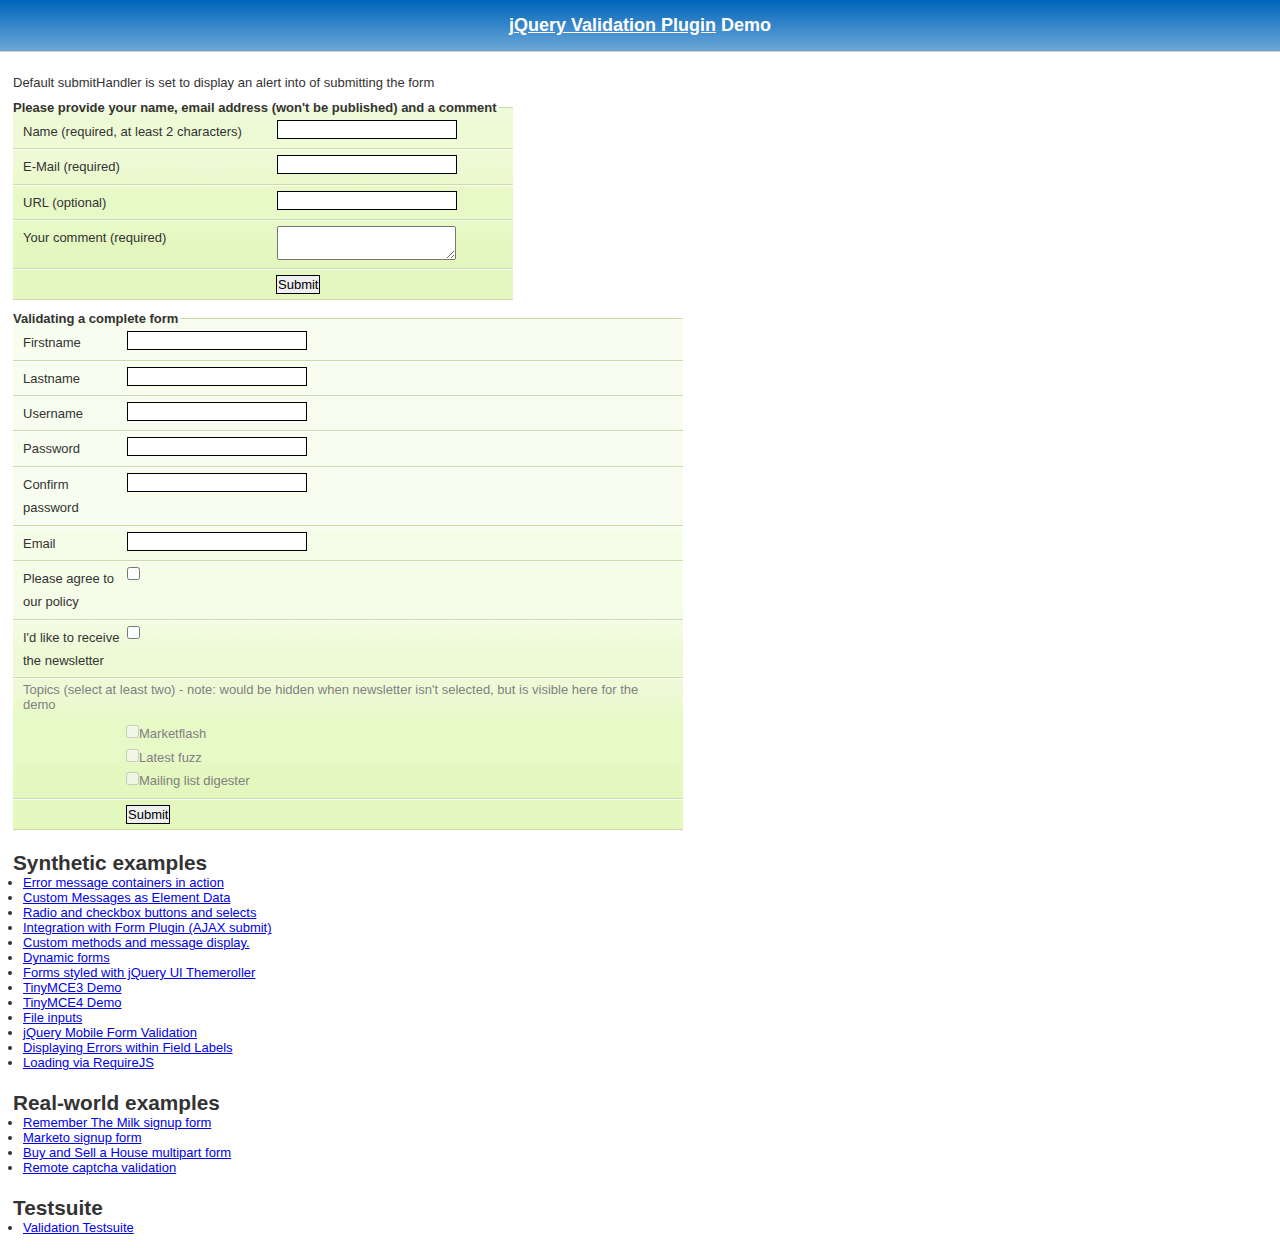
<file: master/plugins/jquery-validate/demo/index.html>
<!DOCTYPE html>
<html lang="en">
<head>
	<meta charset="utf-8">
	<title>jQuery validation plug-in - main demo</title>
	<link rel="stylesheet" href="css/screen.css">
	<script src="../lib/jquery.js"></script>
	<script src="../dist/jquery.validate.js"></script>
	<script>
	$.validator.setDefaults({
		submitHandler: function() {
			alert("submitted!");
		}
	});

	$().ready(function() {
		// validate the comment form when it is submitted
		$("#commentForm").validate();

		// validate signup form on keyup and submit
		$("#signupForm").validate({
			rules: {
				firstname: "required",
				lastname: "required",
				username: {
					required: true,
					minlength: 2
				},
				password: {
					required: true,
					minlength: 5
				},
				confirm_password: {
					required: true,
					minlength: 5,
					equalTo: "#password"
				},
				email: {
					required: true,
					email: true
				},
				topic: {
					required: "#newsletter:checked",
					minlength: 2
				},
				agree: "required"
			},
			messages: {
				firstname: "Please enter your firstname",
				lastname: "Please enter your lastname",
				username: {
					required: "Please enter a username",
					minlength: "Your username must consist of at least 2 characters"
				},
				password: {
					required: "Please provide a password",
					minlength: "Your password must be at least 5 characters long"
				},
				confirm_password: {
					required: "Please provide a password",
					minlength: "Your password must be at least 5 characters long",
					equalTo: "Please enter the same password as above"
				},
				email: "Please enter a valid email address",
				agree: "Please accept our policy",
				topic: "Please select at least 2 topics"
			}
		});

		// propose username by combining first- and lastname
		$("#username").focus(function() {
			var firstname = $("#firstname").val();
			var lastname = $("#lastname").val();
			if (firstname && lastname && !this.value) {
				this.value = firstname + "." + lastname;
			}
		});

		//code to hide topic selection, disable for demo
		var newsletter = $("#newsletter");
		// newsletter topics are optional, hide at first
		var inital = newsletter.is(":checked");
		var topics = $("#newsletter_topics")[inital ? "removeClass" : "addClass"]("gray");
		var topicInputs = topics.find("input").attr("disabled", !inital);
		// show when newsletter is checked
		newsletter.click(function() {
			topics[this.checked ? "removeClass" : "addClass"]("gray");
			topicInputs.attr("disabled", !this.checked);
		});
	});
	</script>
	<style>
	#commentForm {
		width: 500px;
	}
	#commentForm label {
		width: 250px;
	}
	#commentForm label.error, #commentForm input.submit {
		margin-left: 253px;
	}
	#signupForm {
		width: 670px;
	}
	#signupForm label.error {
		margin-left: 10px;
		width: auto;
		display: inline;
	}
	#newsletter_topics label.error {
		display: none;
		margin-left: 103px;
	}
	</style>
</head>
<body>
<h1 id="banner"><a href="http://jqueryvalidation.org/">jQuery Validation Plugin</a> Demo</h1>
<div id="main">
	<p>Default submitHandler is set to display an alert into of submitting the form</p>
	<form class="cmxform" id="commentForm" method="get" action="">
		<fieldset>
			<legend>Please provide your name, email address (won't be published) and a comment</legend>
			<p>
				<label for="cname">Name (required, at least 2 characters)</label>
				<input id="cname" name="name" minlength="2" type="text" required>
			</p>
			<p>
				<label for="cemail">E-Mail (required)</label>
				<input id="cemail" type="email" name="email" required>
			</p>
			<p>
				<label for="curl">URL (optional)</label>
				<input id="curl" type="url" name="url">
			</p>
			<p>
				<label for="ccomment">Your comment (required)</label>
				<textarea id="ccomment" name="comment" required></textarea>
			</p>
			<p>
				<input class="submit" type="submit" value="Submit">
			</p>
		</fieldset>
	</form>
	<form class="cmxform" id="signupForm" method="get" action="">
		<fieldset>
			<legend>Validating a complete form</legend>
			<p>
				<label for="firstname">Firstname</label>
				<input id="firstname" name="firstname" type="text">
			</p>
			<p>
				<label for="lastname">Lastname</label>
				<input id="lastname" name="lastname" type="text">
			</p>
			<p>
				<label for="username">Username</label>
				<input id="username" name="username" type="text">
			</p>
			<p>
				<label for="password">Password</label>
				<input id="password" name="password" type="password">
			</p>
			<p>
				<label for="confirm_password">Confirm password</label>
				<input id="confirm_password" name="confirm_password" type="password">
			</p>
			<p>
				<label for="email">Email</label>
				<input id="email" name="email" type="email">
			</p>
			<p>
				<label for="agree">Please agree to our policy</label>
				<input type="checkbox" class="checkbox" id="agree" name="agree">
			</p>
			<p>
				<label for="newsletter">I'd like to receive the newsletter</label>
				<input type="checkbox" class="checkbox" id="newsletter" name="newsletter">
			</p>
			<fieldset id="newsletter_topics">
				<legend>Topics (select at least two) - note: would be hidden when newsletter isn't selected, but is visible here for the demo</legend>
				<label for="topic_marketflash">
					<input type="checkbox" id="topic_marketflash" value="marketflash" name="topic">Marketflash
				</label>
				<label for="topic_fuzz">
					<input type="checkbox" id="topic_fuzz" value="fuzz" name="topic">Latest fuzz
				</label>
				<label for="topic_digester">
					<input type="checkbox" id="topic_digester" value="digester" name="topic">Mailing list digester
				</label>
				<label for="topic" class="error">Please select at least two topics you'd like to receive.</label>
			</fieldset>
			<p>
				<input class="submit" type="submit" value="Submit">
			</p>
		</fieldset>
	</form>
	<h3>Synthetic examples</h3>
	<ul>
		<li><a href="errorcontainer-demo.html">Error message containers in action</a>
		</li>
		<li><a href="custom-messages-data-demo.html">Custom Messages as Element Data</a>
		</li>
		<li><a href="radio-checkbox-select-demo.html">Radio and checkbox buttons and selects</a>
		</li>
		<li><a href="ajaxSubmit-integration-demo.html">Integration with Form Plugin (AJAX submit)</a>
		</li>
		<li><a href="custom-methods-demo.html">Custom methods and message display.</a>
		</li>
		<li><a href="dynamic-totals.html">Dynamic forms</a>
		</li>
		<li><a href="themerollered.html">Forms styled with jQuery UI Themeroller</a>
		</li>
		<li><a href="tinymce/">TinyMCE3 Demo</a>
		</li>
		<li><a href="tinymce4/">TinyMCE4 Demo</a>
		</li>
		<li><a href="file_input.html">File inputs</a>
		</li>
		<li><a href="jquerymobile.html">jQuery Mobile Form Validation</a>
		</li>
		<li><a href="errors-within-labels.html">Displaying Errors within Field Labels</a>
		</li>
		<li><a href="requirejs/index.html">Loading via RequireJS</a>
		</li>
	</ul>
	<h3>Real-world examples</h3>
	<ul>
		<li><a href="milk/">Remember The Milk signup form</a>
		</li>
		<li><a href="marketo/">Marketo signup form</a>
		</li>
		<li><a href="multipart/">Buy and Sell a House multipart form</a>
		</li>
		<li><a href="captcha/">Remote captcha validation</a>
		</li>
	</ul>
	<h3>Testsuite</h3>
	<ul>
		<li><a href="../test/">Validation Testsuite</a>
		</li>
	</ul>
</div>
</body>
</html>
</file>
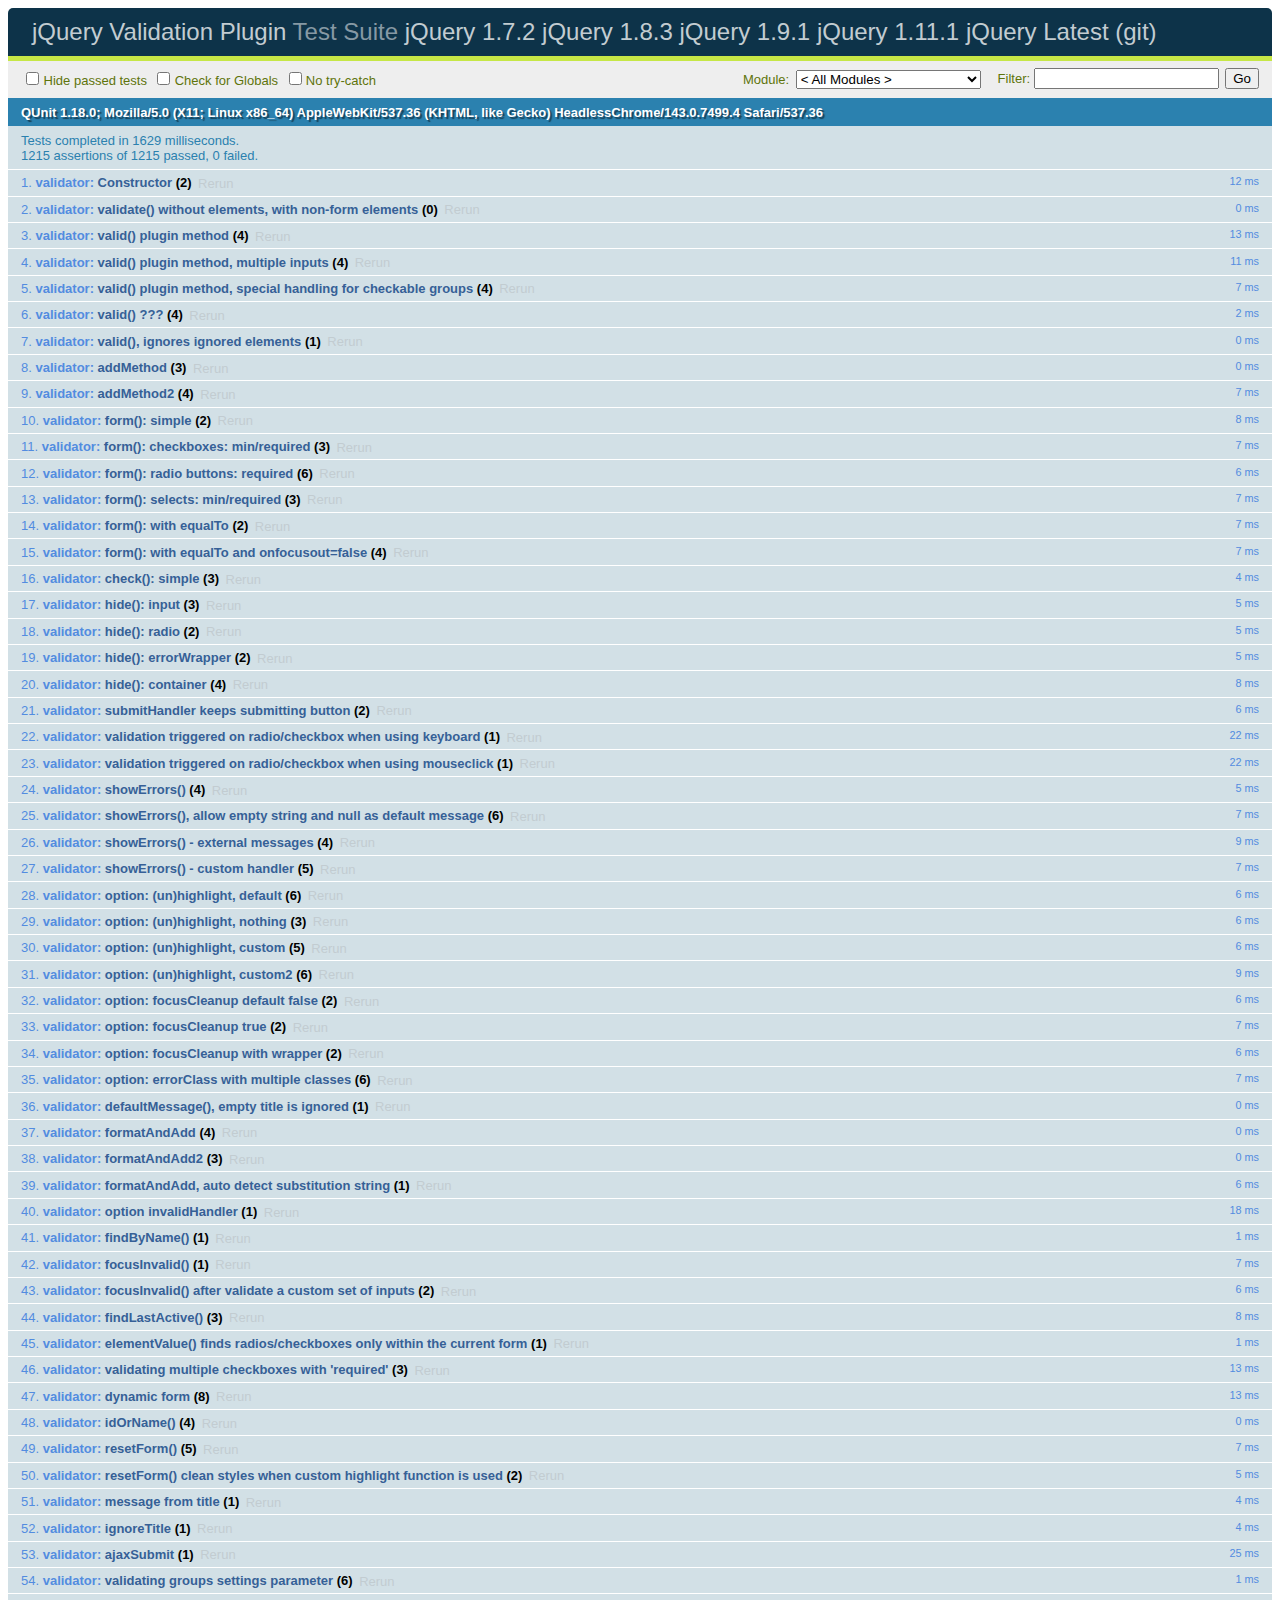
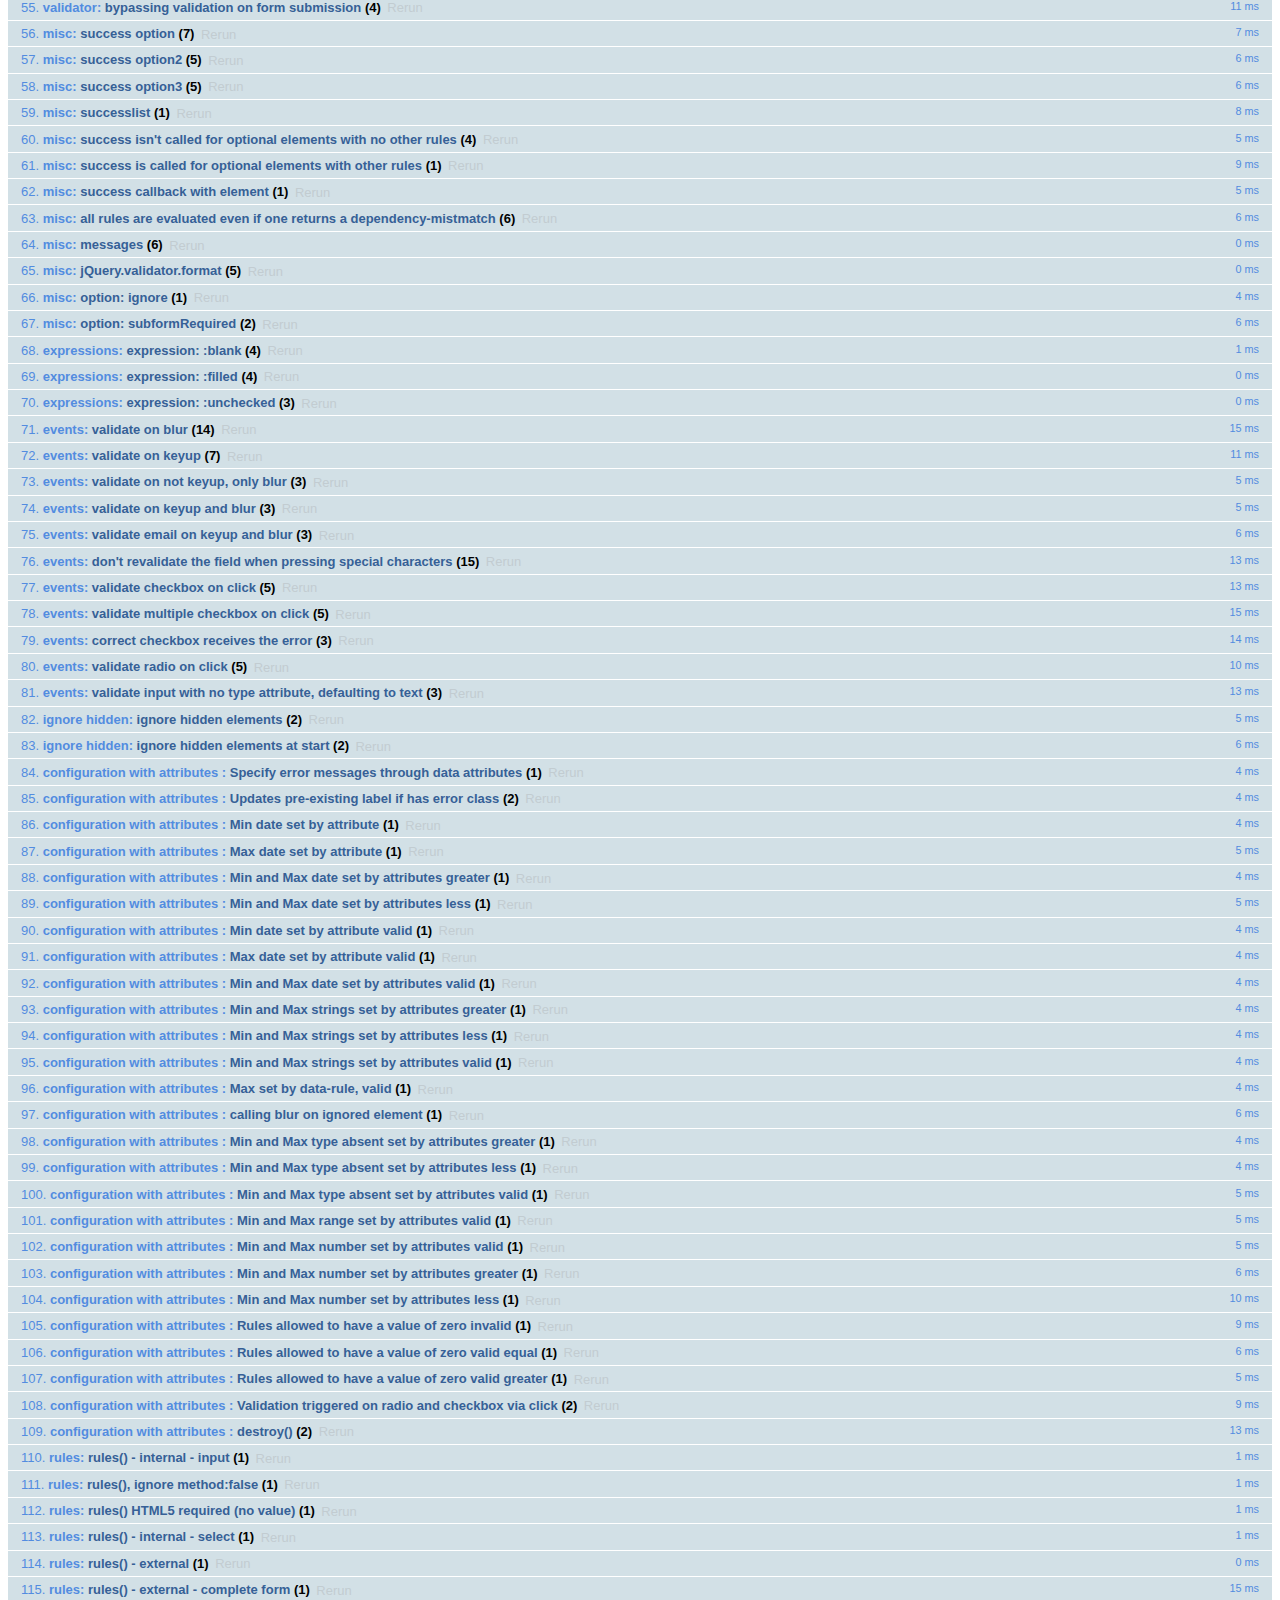
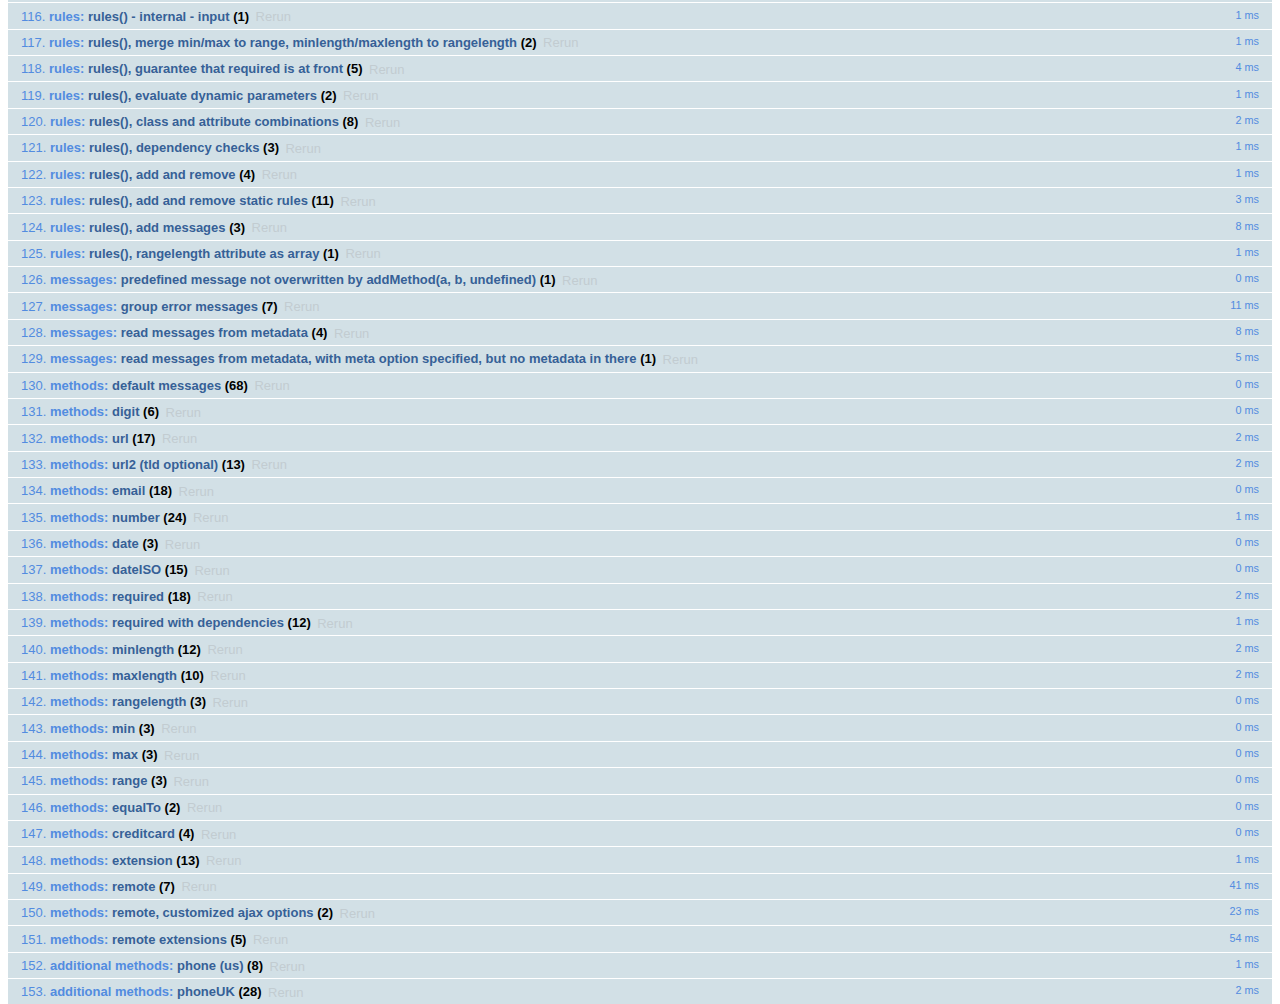
<file: master/plugins/jquery-validate/test/index.html>
<!DOCTYPE html>
<html id="html">
<head>
	<meta charset="utf-8">
	<title>jQuery - Validation Test Suite</title>
	<link rel="stylesheet" href="qunit/qunit.css">
	<script src="../lib/jquery.js"></script>
	<script src="../lib/jquery.simulate.js"></script>
	<script src="../lib/jquery.form.js"></script>
	<script src="qunit/qunit.js"></script>
	<script src="../lib/jquery.mockjax.js"></script>
	<script src="../dist/jquery.validate.js"></script>
	<script src="../dist/additional-methods.js"></script>
	<script src="test.js"></script>
	<script src="rules.js"></script>
	<script src="messages.js"></script>
	<script src="methods.js"></script>
	<script src="aria.js"></script>
	<script src="error-placement.js"></script>
</head>
<body id="body">
<h1 id="qunit-header">
	<a href="http://jqueryvalidation.org/">jQuery Validation Plugin</a> Test Suite
	<a href="?jquery=1.7.2">jQuery 1.7.2</a>
	<a href="?jquery=1.8.3">jQuery 1.8.3</a>
	<a href="?jquery=1.9.1">jQuery 1.9.1</a>
	<a href="?jquery=1.11.1">jQuery 1.11.1</a>
	<a href="?jquery=git">jQuery Latest (git)</a>
</h1>
<div>
</div>
<h2 id="qunit-banner"></h2>
<div id="qunit-testrunner-toolbar"></div>
<h2 id="qunit-userAgent"></h2>
<ol id="qunit-tests"></ol>
<!-- Test HTML -->
<div id="other" style="display:none;">
	<input type="password" name="pw1" id="pw1" value="engfeh">
	<input type="password" name="pw2" id="pw2" value="">
</div>
<div id="qunit-fixture">
	<p id="firstp">See <a id="simon1" href="http://simon.incutio.com/archive/2003/03/25/#getElementsBySelector" rel="bookmark">this blog entry</a> for more information.</p>
	<p id="ap">
		Here are some links in a normal paragraph: <a id="google" href="http://www.google.com/" title="Google!">Google</a>,
		<a id="groups" href="http://groups.google.com/">Google Groups</a>. This link has
		<code><a href="#" id="anchor1">class="blog"</a>
		</code>:
		<a href="http://diveintomark.org/" class="blog" hreflang="en" id="mark">diveintomark</a>
	</p>
	<div id="foo">
		<p id="sndp">Everything inside the red border is inside a div with
			<code>id="foo"</code>.</p>
		<p lang="en" id="en">This is a normal link: <a id="yahoo" href="http://www.yahoo.com/" class="blogTest">Yahoo</a>
		</p>
		<p id="sap">This link has
			<code><a href="#2" id="anchor2">class="blog"</a>
			</code>: <a href="http://simon.incutio.com/" class="blog link" id="simon">Simon Willison's Weblog</a>
		</p>
	</div>
	<p id="first">Try them out:</p>
	<ul id="firstUL"></ul>
	<ol id="empty"></ol>
	<form id="testForm1">
		<input type="text" data-rule-required="true" data-rule-minlength="2" title="buga" name="firstname" id="firstname">
		<label id="errorFirstname" for="firstname" class="error">error for firstname</label>
		<input type="text" data-rule-required="true" title="buga" name="lastname" id="lastname">
		<input type="text" data-rule-required="true" title="something" name="something" id="something" value="something">
	</form>
	<form id="testForm1clean">
		<input title="buga" name="firstnamec" id="firstnamec">
		<label id="errorFirstnamec" for="firstnamec" class="error">error for firstname</label>
		<input title="buga" name="lastname" id="lastnamec">
		<input name="username" id="usernamec">
	</form>
	<form id="userForm">
		<input type="text" data-rule-required="true" name="username" id="username">
		<input type="submit" name="submitButton" value="submitButtonValue">
	</form>
	<form id="signupForm" action="form.php">
		<input id="user" name="user" title="Please enter your username (at least 3 characters)" data-rule-required="true" data-rule-minlength="3">
		<input type="password" name="password" id="password" data-rule-required="true" data-rule-minlength="5">
	</form>
	<form id="testForm2">
		<input data-rule-required="true" type="radio" name="agree" id="agb">
		<label for="agree" id="agreeLabel" class="xerror">error for agb</label>
	</form>
	<form id="testForm3">
		<select data-rule-required="true" name="meal" id="meal">
			<option value="">Please select...</option>
			<option value="1">Food</option>
			<option value="2">Milk</option>
		</select>
	</form>
	<div class="error" id="errorContainer">
		<ul>
			<li class="error" id="errorWrapper">
				<label for="meal" id="mealLabel" class="error">error for meal</label>
			</li>
		</ul>
	</div>
	<form id="testForm4">
		<input data-rule-foo="true" name="f1" id="f1">
		<input data-rule-bar="true" name="f2" id="f2">
	</form>
	<form id="testForm5">
		<input data-rule-equalto="#x2" value="x" name="x1" id="x1">
		<input data-rule-equalto="#x1" value="y" name="x2" id="x2">
	</form>
	<form id="testForm6">
		<input data-rule-required="true" data-rule-minlength="2" type="checkbox" name="check" id="form6check1">
		<input type="checkbox" name="check" id="form6check2">
	</form>
	<form id="testForm7">
		<select data-rule-required="true" data-rule-minlength="2" name="selectf7" id="selectf7" multiple="multiple">
			<option id="optionxa" value="0">0</option>
			<option id="optionxb" value="1">1</option>
			<option id="optionxc" value="2">2</option>
			<option id="optionxd" value="3">3</option>
		</select>
	</form>
	<form id="dateRangeForm">
		<input id="fromDate" name="fromDate" class="requiredDateRange" value="x">
		<input id="toDate" name="toDate" class="requiredDateRange" value="y">
		<span class="errorContainer"></span>
	</form>
	<form id="testForm8">
		<input id="form8input" data-rule-required="true" data-rule-number="true" data-rule-rangelength="2,8" name="abc">
		<input type="radio" name="radio1">
	</form>
	<form id="testForm9">
		<input id="testEmail9" data-rule-required="true" data-rule-email="true" data-msg-required="required" data-msg-email="email">
		<input id="testGeneric9" data-rule-required="true" data-rule-email="true" data-msg="generic" data-msg-email="email">
	</form>
	<form id="testForm10">
		<input type="radio" name="testForm10Radio" value="1" id="testForm10Radio1">
		<input type="radio" name="testForm10Radio" value="2" id="testForm10Radio2">
	</form>
	<form id="testForm11">
		<!-- HTML5 -->
		<input required type="text" name="testForm11Text" id="testForm11text1">
	</form>
	<form id="testForm12">
		<!-- empty "type" attribute -->
		<input name="testForm12text" id="testForm12text" data-rule-required="true">
	</form>
	<form id="testForm13">
		<select id="cars-select" name="cars" title="Please select at least two cars, but no more than three" required rangelength="[2,3]" multiple="multiple">
			<option value="m_sl">Mercedes SL</option>
			<option value="o_c">Opel Corsa</option>
			<option value="vw_p">VW Polo</option>
			<option value="t_s">Titanic Skoda</option>
		</select>
	</form>
	<form id="testForm14">
		<!-- test existing "label" error holder -->
		<input name="testForm14text" id="testForm14text" data-rule-required="true" data-msg="required">
		<label for="testForm14text" class="error"></label>
	</form>
	<form id="testForm16">
		<!-- test existing "label" attribute -->
		<input name="testForm16text" id="testForm16text" data-rule-required="true" data-msg="missing">
		<label for="testForm16text" class="title">Field Label</label>
	</form>
	<form id="testForm15">
		<!-- test existing non-label error holder -->
		<input name="testForm15text" id="testForm15text" data-rule-required="true" data-msg="required" aria-describedby="testForm15text-error">
		<span id="testForm15text-error" class="error"></span>
	</form>
	<form id="testForm17">
		<!-- test existing non-error aria-describedby -->
		<label for="testForm17text">My Label</label>
		<input name="testForm17text" id="testForm17text" data-rule-required="true" data-msg="required" aria-describedby="testForm17text-description">
		<span id="testForm17text-description">This is where you enter your data</span>
	</form>
	<form id="testForm18">
		<!-- test id/name containing brackets -->
		<input name="testForm18[text]" id="testForm18[text]" required>
	</form>
	<form id="testForm19">
	<!-- test id/name containing $ -->
	<input name="testForm19$text" id="testForm19$text" required>
	</form>
	<form id="dataMessages">
		<input name="dataMessagesName" id="dataMessagesName" class="required" data-msg-required="You must enter a value here">
	</form>
	<div id="simplecontainer">
		<h3></h3>
	</div>
	<div id="container" style="min-height:1px"></div>
	<ol id="labelcontainer"></ol>
	<form id="elementsOrder">
		<select class="required" name="order1" id="order1">
			<option value="">none</option>
		</select>
		<input class="required" name="order2" id="order2">
		<input class="required" name="order3" type="checkbox" id="order3">
		<input class="required" name="order4" id="order4">
		<input class="required" name="order5" type="radio" id="order5">
		<input class="required" name="order6" id="order6">
		<ul id="orderContainer">
		</ul>
	</form>
	<form id="form" action="formaction">
		<input type="text" name="action" value="Test" id="text1">
		<input type="text" name="text2" value="" id="text1b">
		<input type="text" name="text2" value="T " id="text1c">
		<input type="text" name="text2" value="T" id="text2">
		<input type="text" name="text2" value="TestTestTest" id="text3">
		<input type="text" name="action" value="0" id="value1">
		<input type="text" name="text2" value="10" id="value2">
		<input type="text" name="text2" value="1000" id="value3">
		<input type="radio" name="radio1" id="radio1">
		<input type="radio" name="radio1" id="radio1a">
		<input type="radio" name="radio2" id="radio2" checked="checked">
		<input type="radio" name="radio" id="radio3">
		<input type="radio" name="radio" id="radio4" checked="checked">
		<input type="checkbox" name="check" id="check1" checked="checked">
		<input type="checkbox" name="check" id="check1b">
		<input type="checkbox" name="check2" id="check2">
		<input type="checkbox" name="check3" id="check3" checked="checked">
		<input type="checkbox" name="check3" checked="checked">
		<input type="checkbox" name="check3" checked="checked">
		<input type="checkbox" name="check3" checked="checked">
		<input type="checkbox" name="check3" checked="checked">
		<input type="hidden" name="hidden" id="hidden1">
		<input type="text" style="display:none;" name="foo[bar]" id="hidden2">
		<input type="text" readonly="readonly" id="name" name="name" value="name">
		<button name="button">Button</button>
		<textarea id="area1" name="area1">foobar</textarea>
		<textarea id="area2" name="area2"></textarea>
		<select name="select1" id="select1">
			<option id="option1a" value="">Nothing</option>
			<option id="option1b" value="1">1</option>
			<option id="option1c" value="2">2</option>
			<option id="option1d" value="3">3</option>
		</select>
		<select name="select2" id="select2">
			<option id="option2a" value="">Nothing</option>
			<option id="option2b" value="1">1</option>
			<option id="option2c" value="2">2</option>
			<option id="option2d" selected="selected" value="3">3</option>
		</select>
		<select name="select3" id="select3" multiple="multiple">
			<option id="option3a" value="">Nothing</option>
			<option id="option3b" selected="selected" value="1">1</option>
			<option id="option3c" selected="selected" value="2">2</option>
			<option id="option3d" value="3">3</option>
		</select>
		<select name="select4" id="select4" multiple="multiple">
			<option id="option4a" selected="selected" value="1">1</option>
			<option id="option4b" selected="selected" value="2">2</option>
			<option id="option4c" selected="selected" value="3">3</option>
			<option id="option4d" selected="selected" value="4">4</option>
			<option id="option4e" selected="selected" value="5">5</option>
		</select>
		<select name="select5" id="select5" multiple="multiple">
			<option id="option5a" value="0">0</option>
			<option id="option5b" value="1">1</option>
			<option id="option5c" value="2">2</option>
			<option id="option5d" value="3">3</option>
		</select>
	</form>
	<form id="v2">
		<input id="v2-i1" name="v2-i1" class="required">
		<input id="v2-i2" name="v2-i2" class="required email">
		<input id="v2-i3" name="v2-i3" class="url">
		<input id="v2-i4" name="v2-i4" class="required" minlength="2">
		<input id="v2-i5" name="v2-i5" class="required" minlength="2" maxlength="5" customMethod1="123">
		<input id="v2-i6" name="v2-i6" class="required customMethod2" data-rule-maxlength="5" data-rule-minlength="2">
		<input id="v2-i7" name="v2-i7">
	</form>
	<form id="checkables">
		<input type="checkbox" id="checkable1" name="checkablesgroup" class="required">
		<input type="checkbox" id="checkable2" name="checkablesgroup">
		<input type="checkbox" id="checkable3" name="checkablesgroup">
	</form>
	<form id="subformRequired">
		<div class="billingAddressControl">
			<input type="checkbox" id="bill_to_co" name="bill_to_co" class="toggleCheck" checked="checked" style="width: auto;" tabindex="1">
			<label for="bill_to_co" style="cursor:pointer">Same as Company Address</label>
		</div>
		<div id="subform">
			<input maxlength="40" class="billingRequired" name="bill_first_name" size="20" type="text" tabindex="2" value="">
		</div>
		<input id="co_name" class="required" maxlength="40" name="co_name" size="20" type="text" tabindex="1" value="">
	</form>
	<form id="withTitle">
		<input class="required" name="hastitle" type="text" title="fromtitle">
	</form>
	<form id="ccform" method="get">
		<input id="cardnumber" name="cardnumber">
	</form>
	<form id="productInfo">
		<input class="productInfo" name="partnumber">
		<input class="productInfo" name="description">
		<input class="productInfo" name="color">
		<input name="supplier">
		<input class="productInfo" type="checkbox" name="discount">
	</form>
	<form id="updateLabel">
		<input class="required" name="updateLabelInput" id="updateLabelInput" data-msg-required="You must enter a value here">
		<label id="targetLabel" class="error" for="updateLabelInput">Some server-side error</label>
	</form>
	<form id="rangesMinDateInvalid">
		<input type="date" id="minDateInvalid" name="minDateInvalid" min="2012-12-21" value="2012-11-21">
	</form>
	<form id="ranges">
		<input type="date" id="maxDateInvalid" name="maxDateInvalid" max="2012-12-21" value="2013-01-21">
		<input type="date" id="rangeDateInvalidGreater" name="rangeDateInvalidGreater" min="2012-11-21" max="2013-01-21" value="2013-02-21">
		<input type="date" id="rangeDateInvalidLess" name="rangeDateInvalidLess" min="2012-11-21" max="2013-01-21" value="2012-10-21">
		<input type="date" id="maxDateValid" name="maxDateValid" max="2013-01-21" value="2012-12-21">
		<input type="date" id="rangeDateValid" name="rangeDateValid" min="2012-11-21" max="2013-01-21" value="2012-12-21">
		<!-- input type text is not supposed to have min/max according to html5,
			 but for backward compatibility with 1.10.0 we treat it as number.
			 you can also use type="number", in which case the browser may also
			 do validation, and mobile browsers may offer a numeric keypad to edit
			 the value.
			 Type absent is treated like type="text".
		  -->
		<input type="text" id="rangeTextInvalidGreater" name="rangeTextInvalidGreater" min="50" max="200" value="1000">
		<input type="text" id="rangeTextInvalidLess" name="rangeTextInvalidLess" min="200" max="1000" value="50">
		<input id="rangeAbsentInvalidGreater" name="rangeAbsentInvalidGreater" min="50" max="200" value="1000">
		<input id="rangeAbsentInvalidLess" name="rangeAbsentInvalidLess" min="200" max="1000" value="50">
		<input type="text" id="rangeTextValid" name="rangeTextValid" min="50" max="1000" value="200">
		<input type="text" id="rangeTextDataRuleValid" name="rangeTextValid" min="50" data-rule-max="1000.00" value="200">
		<input id="rangeAbsentValid" name="rangeAbsentValid" min="50" max="1000" value="200">
		<!-- ranges are like numbers in html5, except that browser is not required
			 to demand an exact value.  User interface could be a slider.
		  -->
		<input type="range" id="rangeRangeValid" name="rangeRangeValid" min="50" max="1000" value="200">
		<input type="number" id="rangeNumberValid" name="rangeNumberValid" min="50" max="1000" value="200">
		<input type="number" id="rangeNumberInvalidGreater" name="rangeNumberInvalidGreater" min="50" max="200" value="1000">
		<input type="number" id="rangeNumberInvalidLess" name="rangeNumberInvalidLess" min="50" max="200" value="6">
		<input type="number" id="rangeMinZeroInvalidLess" name="rangeMinZeroInvalidLess" min="0" value="-1">
		<input type="number" id="rangeMinZeroValidEqual" name="rangeMinZeroValidEqual" min="0" value="0">
		<input type="number" id="rangeMinZeroValidGreater" name="rangeMinZeroValidGreater" min="0" value="1">
	</form>
	<form id="rangeMinDateValid">
		<input type="date" id="minDateValid" name="minDateValid" min="2012-11-21" value="2012-12-21">
	</form>
	<form id="bypassValidation">
		<input type="text" name="bypassValidationRequiredInput" required>
		<input id="normalSubmit" type="submit" value="submit">
		<input id="bypassSubmitWithCancel" type="submit" class="cancel" value="bypass1">
		<input id="bypassSubmitWithNoValidate1" type="submit" formnovalidate value="bypass1">
		<input id="bypassSubmitWithNoValidate2" type="submit" formnovalidate="formnovalidate" value="bypass2">
	</form>
	<form id="ariaInvalid">
		<input type="text" name="ariaInvalidFirstName" id="ariaInvalidFirstName">
	</form>
	<form id="ariaRequired">
		<input type="text" name="ariaRequiredDynamic" id="ariaRequiredDynamic">
		<input type="text" name="ariaRequiredStatic" id="ariaRequiredStatic" required="">
		<input type="text" name="ariaRequiredData" id="ariaRequiredData" data-rule-required="true">
		<input type="text" name="ariaRequiredClass" id="ariaRequiredClass" class="required">
	</form>
	<form id="ignoredElements">
		<select id="ss1" class="ignore">
			<option value="1">option 1</option>
			<option value="2">option 2</option>
		</select>
		<br>
		<input name="test" class="required" value="">
	</form>
	<form id="radiocheckbox" autocomplete="off">
		<input id="radiocheckbox-0-1" autocomplete="off" type="radio" name="radiocheckbox-0" required="required">
		<input id="radiocheckbox-0-2" autocomplete="off" type="radio" name="radiocheckbox-0" required="required">
		<input id="radiocheckbox-0-3" autocomplete="off" type="radio" name="radiocheckbox-0" required="required">
		<input id="radiocheckbox-1-1" autocomplete="off" type="checkbox" name="radiocheckbox-1" required="required">
		<input id="radiocheckbox-1-2" autocomplete="off" type="checkbox" name="radiocheckbox-1" required="required">
		<input id="radiocheckbox-1-3" autocomplete="off" type="checkbox" name="radiocheckbox-1" required="required">
	</form>
</div>
</body>
</html>
</file>
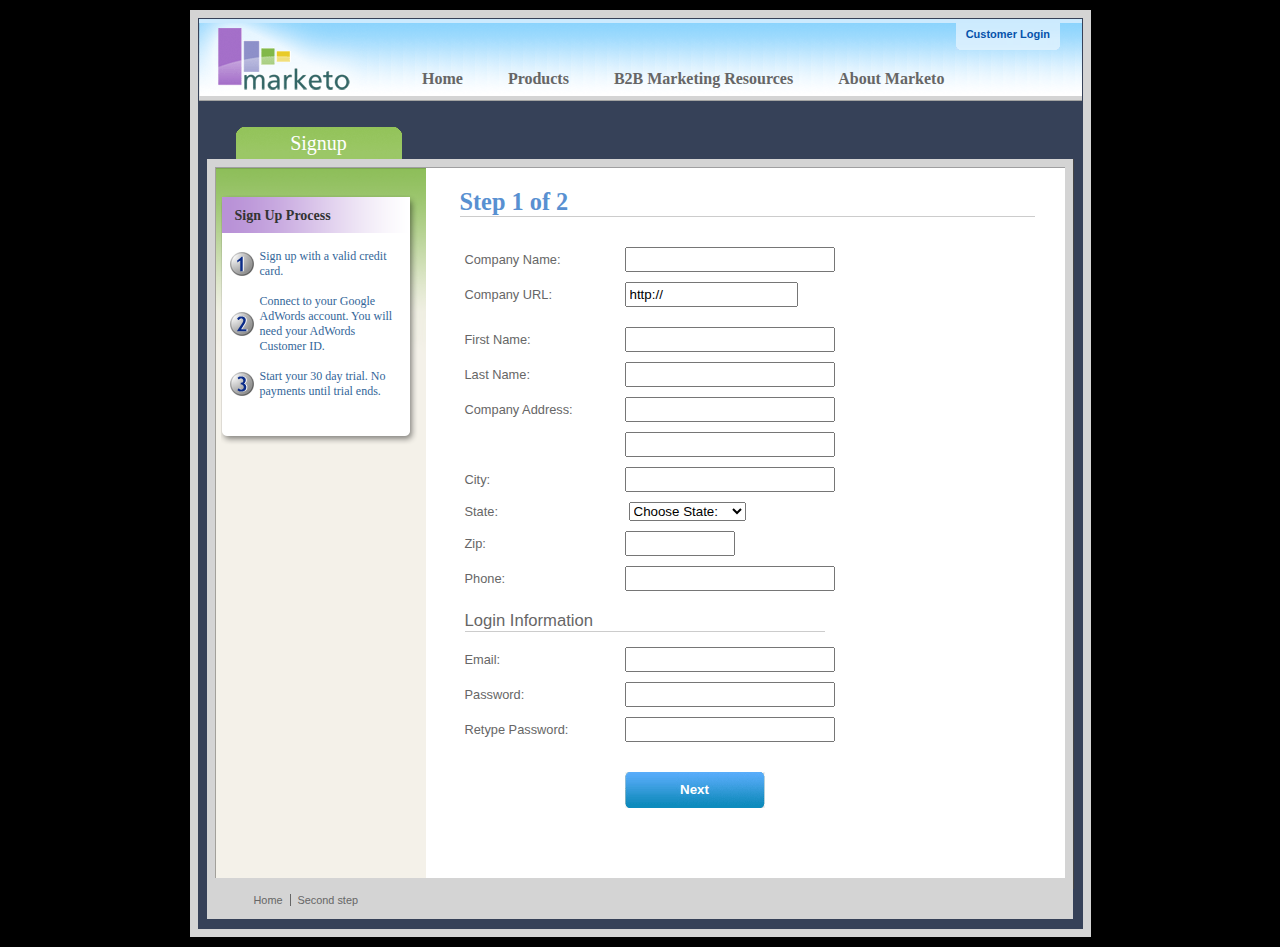
<file: master/plugins/jquery-validate/demo/marketo/index.html>
<!DOCTYPE html>
<html lang="en">
<head>
	<meta charset="utf-8">
	<title>Subscription Signup | Marketo</title>
	<script src="../../lib/jquery.js"></script>
	<script src="../../lib/jquery.mockjax.js"></script>
	<script src="../../dist/jquery.validate.js"></script>
	<script src="jquery.maskedinput.js"></script>
	<script src="mktSignup.js"></script>
	<link rel="stylesheet" href="stylesheet.css">
</head>
<body>
<!-- start page wrapper -->
<div id="letterbox">
	<!-- start header container -->
	<div id="header-background">
		<div class="nav-global-container">
			<div class="login">
				<a href="#">
					<span></span>Customer Login</a>
			</div>
			<div class="logo">
				<a href="#">
					<img src="images/logo_marketo.gif" width="168" height="73" alt="Marketo">
				</a>
			</div>
			<div class="nav-global">
				<ul>
					<li>
						<a href="#" class="nav-g01">
							<span></span>Home</a>
					</li>
					<li>
						<a href="#" class="nav-g02">
							<span></span>Products</a>
					</li>
					<li>
						<a href="#" class="nav-g04">
							<span></span>B2B Marketing Resources</a>
					</li>
					<li>
						<a href="#" class="nav-g05">
							<span></span>About Marketo</a>
					</li>
				</ul>
			</div>
		</div>
	</div>
	<!-- end header container -->
	<div class="line-grey-tier"></div>
	<!-- start page container 2 div-->
	<div id="page-container" class="resize">
		<div id="page-content-inner" class="resize">
			<!-- start col-main -->
			<div id="col-main" class="resize" style="">
				<!-- start main content -->
				<div class="main-content resize">
					<div class="action-container" style="display:none;"></div>
					<h1>Step 1 of 2</h1>
					<p>
					</p>
					<br clear="all">
					<div>
						<form id="profileForm" type="actionForm" action="step2.htm" method="get">
							<div class="error" style="display:none;">
								<img src="images/warning.gif" alt="Warning!" width="24" height="24" style="float:left; margin: -5px 10px 0px 0px;">
								<span></span>.
								<br clear="all">
							</div>
							<table cellpadding="0" cellspacing="0" border="0">
								<tr>
									<td class="label">
										<label for="co_name">Company Name:</label>
									</td>
									<td class="field">
										<input id="co_name" class="required" maxlength="40" name="co_name" size="20" type="text" tabindex="1" value="">
									</td>
								</tr>
								<tr>
									<td class="label">
										<label for="co_url">Company URL:</label>
									</td>
									<td class="field">
										<input id="co_url" class="required defaultInvalid url" maxlength="40" name="co_url" style="width:163px" type="text" tabindex="2" value="http://">
									</td>
								</tr>
								<tr>
									<td>
									<td>
								</tr>
								<tr>
									<td class="label">
										<label for="first_name">First Name:</label>
									</td>
									<td class="field">
										<input id="first_name" class="required" maxlength="40" name="first_name" size="20" type="text" tabindex="3" value="">
									</td>
								</tr>
								<tr>
									<td class="label">
										<label for="last_name">Last Name:</label>
									</td>
									<td class="field">
										<input id="last_name" class="required" maxlength="40" name="last_name" size="20" type="text" tabindex="4" value="">
									</td>
								</tr>
								<tr>
									<td class="label">
										<label for="address1">Company Address:</label>
									</td>
									<td class="field">
										<input maxlength="40" class="required" name="address1" size="20" type="text" tabindex="5" value="">
									</td>
								</tr>
								<tr>
									<td class="label"></td>
									<td class="field">
										<input maxlength="40" name="address2" size="20" type="text" tabindex="6" value="">
									</td>
								</tr>
								<tr>
									<td class="label">
										<label for="city">City:</label>
									</td>
									<td class="field">
										<input maxlength="40" class="required" name="city" size="20" type="text" tabindex="7" value="">
									</td>
								</tr>
								<tr>
									<td class="label">
										<label for="state">State:</label>
									</td>
									<td class="field">
										<select id="state" class="required" name="state" style="margin-left: 4px;" tabindex="8">
											<option value="">Choose State:</option>
											<option value="AL">Alabama</option>
											<option value="AK">Alaska</option>
											<option value="AZ">Arizona</option>
											<option value="AR">Arkansas</option>
											<option value="CA">California</option>
											<option value="CO">Colorado</option>
											<option value="CT">Connecticut</option>
											<option value="DE">Delaware</option>
											<option value="FL">Florida</option>
											<option value="GA">Georgia</option>
											<option value="HI">Hawaii</option>
											<option value="ID">Idaho</option>
											<option value="IL">Illinois</option>
											<option value="IN">Indiana</option>
											<option value="IA">Iowa</option>
											<option value="KS">Kansas</option>
											<option value="KY">Kentucky</option>
											<option value="LA">Louisiana</option>
											<option value="ME">Maine</option>
											<option value="MD">Maryland</option>
											<option value="MA">Massachusetts</option>
											<option value="MI">Michigan</option>
											<option value="MN">Minnesota</option>
											<option value="MS">Mississippi</option>
											<option value="MO">Missouri</option>
											<option value="MT">Montana</option>
											<option value="NE">Nebraska</option>
											<option value="NV">Nevada</option>
											<option value="NH">New Hampshire</option>
											<option value="NJ">New Jersey</option>
											<option value="NM">New Mexico</option>
											<option value="NY">New York</option>
											<option value="NC">North Carolina</option>
											<option value="ND">North Dakota</option>
											<option value="OH">Ohio</option>
											<option value="OK">Oklahoma</option>
											<option value="OR">Oregon</option>
											<option value="PA">Pennsylvania</option>
											<option value="RI">Rhode Island</option>
											<option value="SC">South Carolina</option>
											<option value="SD">South Dakota</option>
											<option value="TN">Tennessee</option>
											<option value="TX">Texas</option>
											<option value="UT">Utah</option>
											<option value="VT">Vermont</option>
											<option value="VA">Virginia</option>
											<option value="WA">Washington</option>
											<option value="WV">West Virginia</option>
											<option value="WI">Wisconsin</option>
											<option value="WY">Wyoming</option>
										</select>
									</td>
								</tr>
								<tr>
									<td class="label">
										<label for="zip">Zip:</label>
									</td>
									<td class="field">
										<input maxlength="10" name="zip" style="width: 100px" type="text" class="required zipcode" tabindex="9" value="">
									</td>
								</tr>
								<tr>
									<td class="label">
										<label for="phone">Phone:</label>
									</td>
									<td class="field">
										<input id="phone" maxlength="14" name="phone" type="text" class="required phone" tabindex="10" value="">
									</td>
								</tr>
								<tr>
									<td colspan="2">
										<h2 style="border-bottom: 1px solid #CCCCCC;">Login Information</h2>
									</td>
								</tr>
								<tr>
									<td class="label">
										<label for="email">Email:</label>
									</td>
									<td class="field">
										<input id="email" class="required email" remote="emails.action" maxlength="40" name="email" size="20" type="text" tabindex="11" value="">
									</td>
								</tr>
								<tr>
									<td class="label">
										<label for="password1">Password:</label>
									</td>
									<td class="field">
										<input id="password1" class="required password" maxlength="40" name="password1" size="20" type="password" tabindex="12" value="">
									</td>
								</tr>
								<tr>
									<td class="label">
										<label for="password2">Retype Password:</label>
									</td>
									<td class="field">
										<input id="password2" class="required" equalTo="#password1" maxlength="40" name="password2" size="20" type="password" tabindex="13" value="">
										<div class="formError"></div>
									</td>
								</tr>
								<tr>
									<td></td>
									<td>
										<div class="buttonSubmit">
											<span></span>
											<input class="formButton" type="submit" value="Next" style="width: 140px" tabindex="14">
										</div>
									</td>
								</tr>
							</table>
							<br>
							<br>
						</form>
						<br clear="all">
					</div>
				</div>
				<!-- end main content -->
				<br>
			</div>
			<!-- end col-main -->
			<!-- start left col -->
			<div id="col-left" class="nav-left-back empty resize" style="position: absolute; min-height: 450px;">
				<div class="col-left-header-tab" style="position: absolute;">Signup</div>
				<div class="nav-left"></div>
				<div class="left-nav-callout png" style="top: 15px; margin-bottom: 100px;">
					<img src="images/left-nav-callout-long.png" class="png" alt="">
					<h6>Sign Up Process</h6>
					<a style="background-image: url(images/step1-24.gif); font-weight: normal; text-decoration: none; cursor: default;">Sign up with a valid credit card.</a>
					<a style="background-image: url(images/step2-24.gif); font-weight: normal; text-decoration: none; cursor: default;">Connect to your Google AdWords account.  You will need your AdWords Customer ID.</a>
					<a style="background-image: url(images/step3-24.gif); font-weight: normal; text-decoration: none; cursor: default;">Start your 30 day trial.  No payments until trial ends.</a>
				</div>
				<div class="footerAddress">
					<b>Marketo Inc.</b>
					<br>1710 S. Amphlett Blvd.
					<br>San Mateo, CA 94402 USA
					<br>
				</div>
				<br clear="all">
			</div>
			<!-- end left col -->
		</div>
	</div>
	<!-- end page container 2 divs-->
	<div id="footer-container" align="center">
		<div class="footer">
			<ul>
				<li><a href="..">Home</a>
				</li>
				<li class="line-off"><a href="step2.htm">Second step</a>
				</li>
			</ul>
		</div>
	</div>
	<!-- end page wrapper -->
</div>
</body>
</html>
</file>
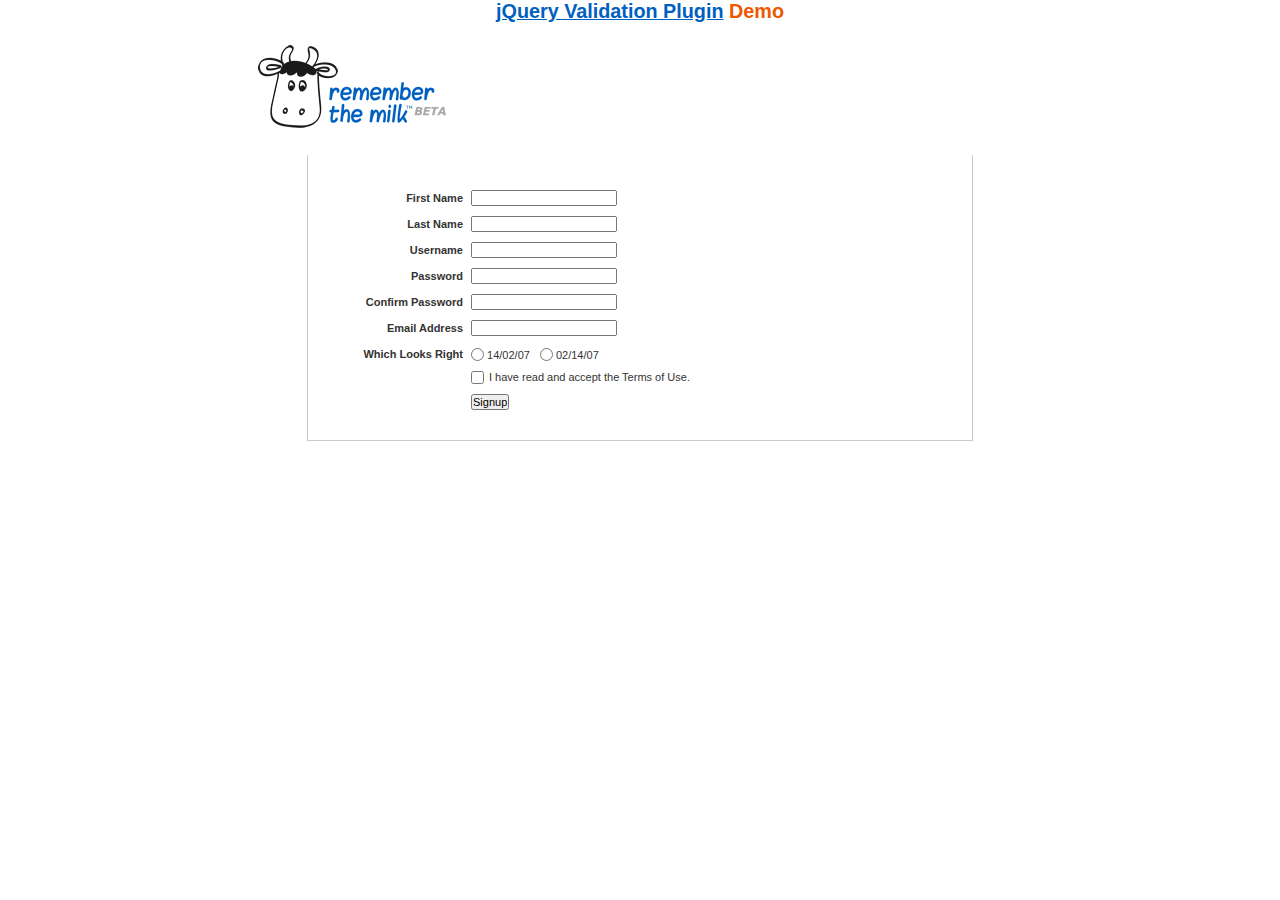
<file: master/plugins/jquery-validate/demo/milk/index.html>
<!DOCTYPE html>
<html lang="en">
<head>
	<meta charset="utf-8">
	<title>Remember The Milk signup form - jQuery Validate plugin demo - with friendly permission from the RTM team</title>
	<link rel="stylesheet" href="milk.css">
	<script src="../../lib/jquery.js"></script>
	<script src="../../lib/jquery.mockjax.js"></script>
	<script src="../../dist/jquery.validate.js"></script>
	<script>
	$(document).ready(function() {
		$.mockjax({
			url: "emails.action",
			response: function(settings) {
				var email = settings.data.email,
					emails = ["glen@marketo.com", "george@bush.gov", "me@god.com", "aboutface@cooper.com", "steam@valve.com", "bill@gates.com"];
				this.responseText = "true";
				if ($.inArray(email, emails) !== -1) {
					this.responseText = "false";
				}
			},
			responseTime: 500
		});

		$.mockjax({
			url: "users.action",
			response: function(settings) {
				var user = settings.data.username,
					users = ["asdf", "Peter", "Peter2", "George"];
				this.responseText = "true";
				if ($.inArray(user, users) !== -1) {
					this.responseText = "false";
				}
			},
			responseTime: 500
		});

		// validate signup form on keyup and submit
		var validator = $("#signupform").validate({
			rules: {
				firstname: "required",
				lastname: "required",
				username: {
					required: true,
					minlength: 2,
					remote: "users.action"
				},
				password: {
					required: true,
					minlength: 5
				},
				password_confirm: {
					required: true,
					minlength: 5,
					equalTo: "#password"
				},
				email: {
					required: true,
					email: true,
					remote: "emails.action"
				},
				dateformat: "required",
				terms: "required"
			},
			messages: {
				firstname: "Enter your firstname",
				lastname: "Enter your lastname",
				username: {
					required: "Enter a username",
					minlength: jQuery.validator.format("Enter at least {0} characters"),
					remote: jQuery.validator.format("{0} is already in use")
				},
				password: {
					required: "Provide a password",
					minlength: jQuery.validator.format("Enter at least {0} characters")
				},
				password_confirm: {
					required: "Repeat your password",
					minlength: jQuery.validator.format("Enter at least {0} characters"),
					equalTo: "Enter the same password as above"
				},
				email: {
					required: "Please enter a valid email address",
					minlength: "Please enter a valid email address",
					remote: jQuery.validator.format("{0} is already in use")
				},
				dateformat: "Choose your preferred dateformat",
				terms: " "
			},
			// the errorPlacement has to take the table layout into account
			errorPlacement: function(error, element) {
				if (element.is(":radio"))
					error.appendTo(element.parent().next().next());
				else if (element.is(":checkbox"))
					error.appendTo(element.next());
				else
					error.appendTo(element.parent().next());
			},
			// specifying a submitHandler prevents the default submit, good for the demo
			submitHandler: function() {
				alert("submitted!");
			},
			// set this class to error-labels to indicate valid fields
			success: function(label) {
				// set &nbsp; as text for IE
				label.html("&nbsp;").addClass("checked");
			},
			highlight: function(element, errorClass) {
				$(element).parent().next().find("." + errorClass).removeClass("checked");
			}
		});

		// propose username by combining first- and lastname
		$("#username").focus(function() {
			var firstname = $("#firstname").val();
			var lastname = $("#lastname").val();
			if (firstname && lastname && !this.value) {
				this.value = (firstname + "." + lastname).toLowerCase();
			}
		});
	});
	</script>
</head>
<body>
<h1 id="banner"><a href="http://jqueryvalidation.org/">jQuery Validation Plugin</a> Demo</h1>
<div id="main">
	<div id="content">
		<div id="header">
			<div id="headerlogo">
				<img src="milk.png" alt="Remember The Milk">
			</div>
		</div>
		<div style="clear: both;">
			<div></div>
		</div>
		<div class="content">
			<div id="signupbox">
				<div id="signupwrap">
					<form id="signupform" autocomplete="off" method="get" action="">
						<table>
							<tr>
								<td class="label">
									<label id="lfirstname" for="firstname">First Name</label>
								</td>
								<td class="field">
									<input id="firstname" name="firstname" type="text" value="" maxlength="100">
								</td>
								<td class="status"></td>
							</tr>
							<tr>
								<td class="label">
									<label id="llastname" for="lastname">Last Name</label>
								</td>
								<td class="field">
									<input id="lastname" name="lastname" type="text" value="" maxlength="100">
								</td>
								<td class="status"></td>
							</tr>
							<tr>
								<td class="label">
									<label id="lusername" for="username">Username</label>
								</td>
								<td class="field">
									<input id="username" name="username" type="text" value="" maxlength="50">
								</td>
								<td class="status"></td>
							</tr>
							<tr>
								<td class="label">
									<label id="lpassword" for="password">Password</label>
								</td>
								<td class="field">
									<input id="password" name="password" type="password" maxlength="50" value="">
								</td>
								<td class="status"></td>
							</tr>
							<tr>
								<td class="label">
									<label id="lpassword_confirm" for="password_confirm">Confirm Password</label>
								</td>
								<td class="field">
									<input id="password_confirm" name="password_confirm" type="password" maxlength="50" value="">
								</td>
								<td class="status"></td>
							</tr>
							<tr>
								<td class="label">
									<label id="lemail" for="email">Email Address</label>
								</td>
								<td class="field">
									<input id="email" name="email" type="text" value="" maxlength="150">
								</td>
								<td class="status"></td>
							</tr>
							<tr>
								<td class="label">
									<label>Which Looks Right</label>
								</td>
								<td class="field" colspan="2" style="vertical-align: top; padding-top: 2px;">
									<table>
										<tbody>
											<tr>
												<td style="padding-right: 5px;">
													<input id="dateformat_eu" name="dateformat" type="radio" value="0">
													<label id="ldateformat_eu" for="dateformat_eu">14/02/07</label>
												</td>
												<td style="padding-left: 5px;">
													<input id="dateformat_am" name="dateformat" type="radio" value="1">
													<label id="ldateformat_am" for="dateformat_am">02/14/07</label>
												</td>
												<td>
												</td>
											</tr>
										</tbody>
									</table>
								</td>
							</tr>
							<tr>
								<td class="label">&nbsp;</td>
								<td class="field" colspan="2">
									<div id="termswrap">
										<input id="terms" type="checkbox" name="terms">
										<label id="lterms" for="terms">I have read and accept the Terms of Use.</label>
									</div>
									<!-- /termswrap -->
								</td>
							</tr>
							<tr>
								<td class="label">
									<label id="lsignupsubmit" for="signupsubmit">Signup</label>
								</td>
								<td class="field" colspan="2">
									<input id="signupsubmit" name="signup" type="submit" value="Signup">
								</td>
							</tr>
						</table>
					</form>
				</div>
			</div>
		</div>
	</div>
</div>
</body>
</html>
</file>
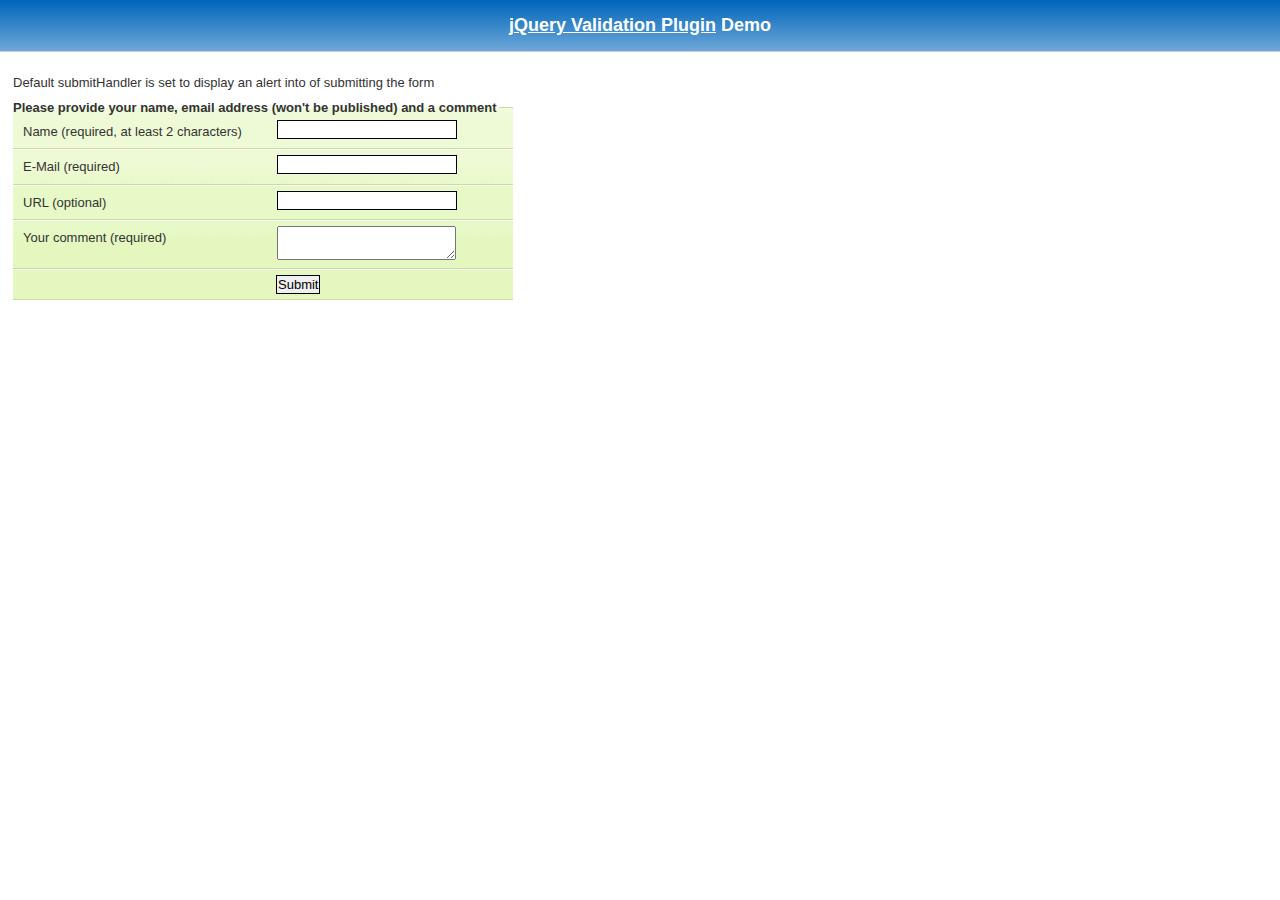
<file: master/plugins/jquery-validate/demo/requirejs/index.html>
<!DOCTYPE html>
<html lang="en">
	<head>
		<meta charset="utf-8">
		<title>jQuery validation plug-in - requirejs demo</title>

		<link rel="stylesheet" href="../css/screen.css">

		<style type="text/css">
			#commentForm { width: 500px; }
			#commentForm label { width: 250px; }
			#commentForm label.error, #commentForm input.submit { margin-left: 253px; }
		</style>
</head>
<body>

	<h1 id="banner"><a href="http://jqueryvalidation.org/">jQuery Validation Plugin</a> Demo</h1>
	<div id="main">

		<p>Default submitHandler is set to display an alert into of submitting the form</p>
		<form class="cmxform" id="commentForm" method="get" action="">
			<fieldset>
				<legend>Please provide your name, email address (won't be published) and a comment</legend>
				<p>
					<label for="cname">Name (required, at least 2 characters)</label>
					<input id="cname" name="name" minlength="2" type="text" required>
				</p>
				<p>
					<label for="cemail">E-Mail (required)</label>
					<input id="cemail" type="email" name="email" required>
				</p>
				<p>
					<label for="curl">URL (optional)</label>
					<input id="curl" type="url" name="url">
				</p>
				<p>
					<label for="ccomment">Your comment (required)</label>
					<textarea id="ccomment" name="comment" required></textarea>
				</p>
				<p>
					<input class="submit" type="submit" value="Submit">
				</p>
			</fieldset>
		</form>

		<script>
		var require = {
			paths: {
				"jquery": "../../lib/jquery-1.11.1"
			}
		};
		</script>
		<script src="../../lib/require.js" data-main="app.js"></script>
	</div>
</body>
</html>
</file>
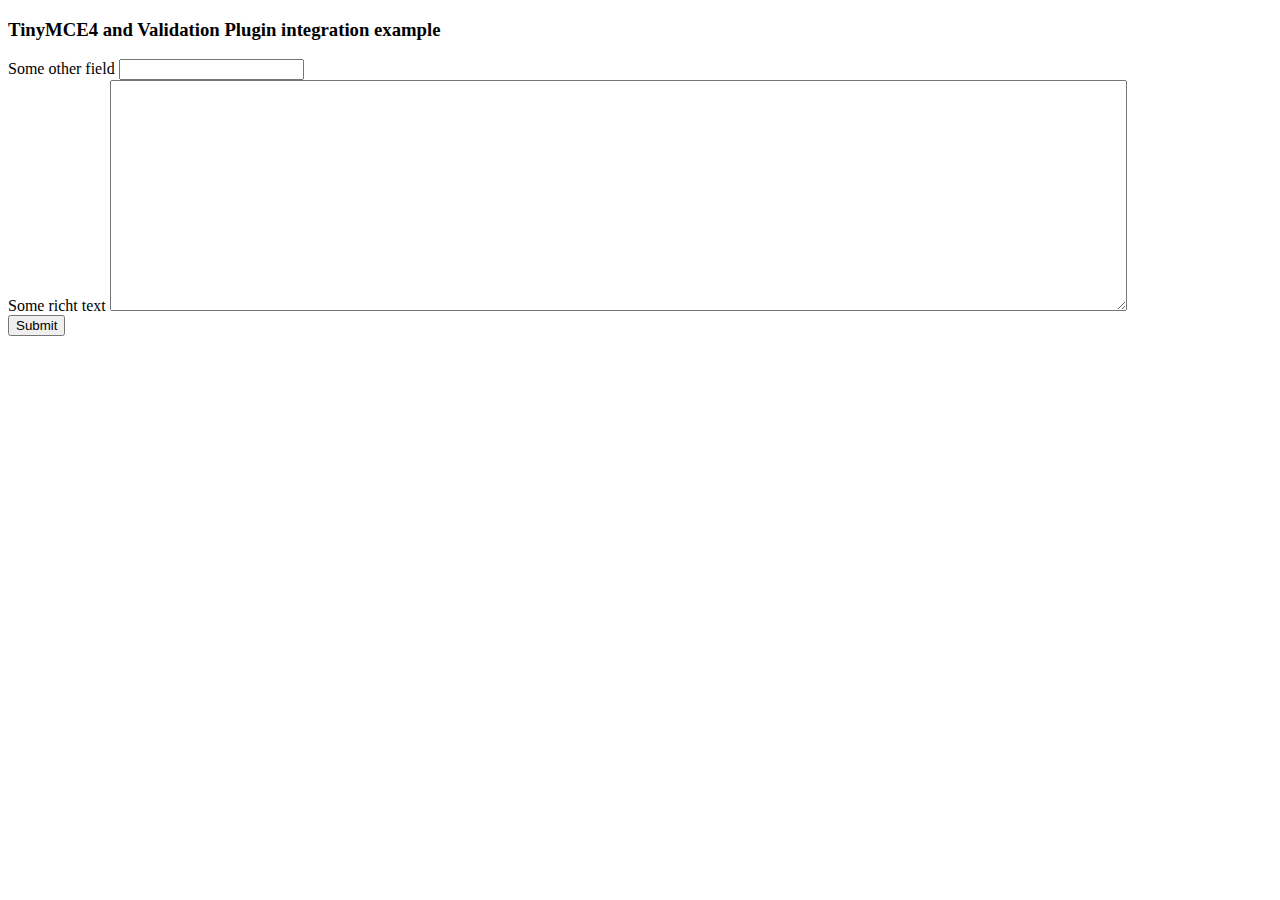
<file: master/plugins/jquery-validate/demo/tinymce4/index.html>
<!doctype html>
<html lang="en">
<head>
	<meta charset="utf-8">
	<title>jQuery Validation plugin: integration with TinyMCE</title>
	<script src="../../lib/jquery.js"></script>
	<script src="../../dist/jquery.validate.js"></script>
	<script src="//tinymce.cachefly.net/4.1/tinymce.min.js"></script>
	<script>
	tinymce.init({
		mode: "textareas",

		setup: function(editor) {
			editor.on('change', function(e) {
				tinymce.triggerSave();
				$("#" + editor.id).valid();
			});
		}

	});
	$(function() {
		var validator = $("#myform").submit(function() {
			// update underlying textarea before submit validation
			tinyMCE.triggerSave();
		}).validate({
			ignore: "",
			rules: {
				title: "required",
				content: "required"
			},
			errorPlacement: function(label, element) {
				// position error label after generated textarea
				if (element.is("textarea")) {
					label.insertAfter(element.next());
				} else {
					label.insertAfter(element)
				}
			}
		});
		validator.focusInvalid = function() {
			// put focus on tinymce on submit validation
			if (this.settings.focusInvalid) {
				try {
					var toFocus = $(this.findLastActive() || this.errorList.length && this.errorList[0].element || []);
					if (toFocus.is("textarea")) {
						tinyMCE.get(toFocus.attr("id")).focus();
					} else {
						toFocus.filter(":visible").focus();
					}
				} catch (e) {
					// ignore IE throwing errors when focusing hidden elements
				}
			}
		}
	})
	</script>
	<!-- /TinyMCE -->
</head>
<body>
<form id="myform" action="">
	<h3>TinyMCE4 and Validation Plugin integration example</h3>
	<label>Some other field</label>
	<input name="title">
	<br>
	<label>Some richt text</label>
	<textarea id="content" name="content" rows="15" cols="80" style="width: 80%"></textarea>
	<br>
	<input type="submit" name="save" value="Submit">
</form>
</body>
</html>
</file>
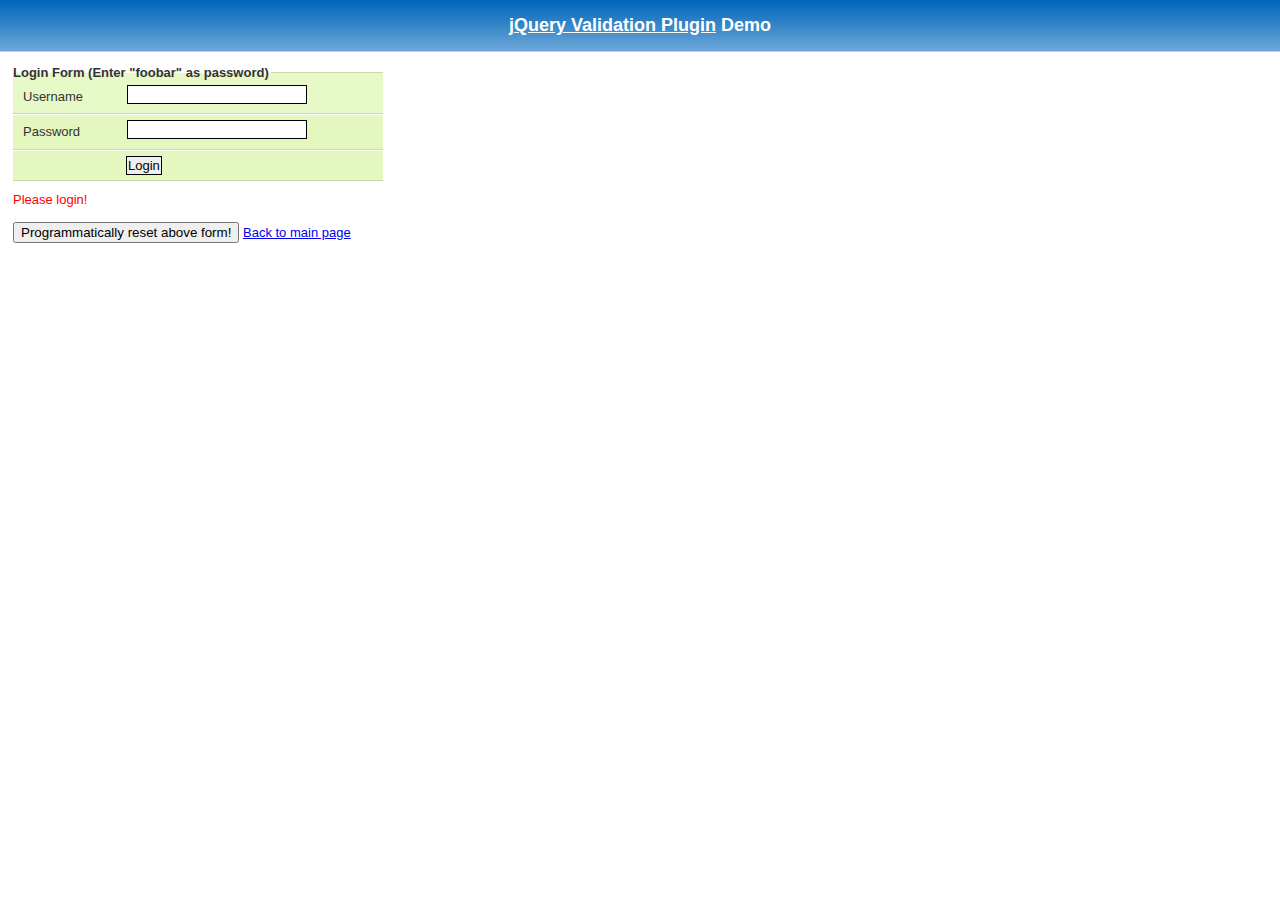
<file: master/plugins/jquery-validate/demo/ajaxSubmit-integration-demo.html>
<!DOCTYPE html>
<html lang="en">
<head>
	<meta charset="utf-8">
	<title>Test for jQuery validate() plugin</title>
	<link rel="stylesheet" media="screen" href="css/screen.css">
	<style>
	.warning {
		color: red;
	}
	</style>
	<script src="../lib/jquery.js"></script>
	<script src="../lib/jquery.mockjax.js"></script>
	<script src="../lib/jquery.form.js"></script>
	<script src="../dist/jquery.validate.js"></script>
	<script>
	jQuery(function() {
		$.mockjax({
			url: "login.action",
			response: function(settings) {
				var user = settings.data.match(/user=(.+?)($|&)/)[1],
					password = settings.data.match(/password=(.+?)($|&)/)[1];
				if (password !== "foobar") {
					this.responseText = "Your password is wrong (must be foobar).";
					return;
				}
				this.responseText = "Hi " + user + ", welcome back.";
			},
			responseStatus: 200,
			responseTime: 500
		});

		// show a simple loading indicator
		var loader = jQuery('<div id="loader"><img src="images/loading.gif" alt="loading..."></div>')
			.css({
				position: "relative",
				top: "1em",
				left: "25em",
				display: "inline"
			})
			.appendTo("body")
			.hide();
		jQuery().ajaxStart(function() {
			loader.show();
		}).ajaxStop(function() {
			loader.hide();
		}).ajaxError(function(a, b, e) {
			throw e;
		});

		var v = jQuery("#form").validate({
			submitHandler: function(form) {
				jQuery(form).ajaxSubmit({
					target: "#result"
				});
			}
		});

		jQuery("#reset").click(function() {
			v.resetForm();
		});
	});
	</script>
</head>
<body>
<h1 id="banner"><a href="http://jqueryvalidation.org/">jQuery Validation Plugin</a> Demo</h1>
<div id="main">
	<form method="post" class="cmxform" id="form" action="login.action">
		<fieldset>
			<legend>Login Form (Enter "foobar" as password)</legend>
			<p>
				<label for="user">Username</label>
				<input id="user" name="user" title="Please enter your username (at least 3 characters)" class="required" minlength="3">
			</p>
			<p>
				<label for="pass">Password</label>
				<input type="password" name="password" id="password" class="required" minlength "5">
			</p>
			<p>
				<input class="submit" type="submit" value="Login">
			</p>
		</fieldset>
	</form>
	<div id="result" class="warning">Please login!</div>
	<br>
	<button id="reset">Programmatically reset above form!</button>
	<a href="index.html">Back to main page</a>
</div>
</body>
</html>
</file>
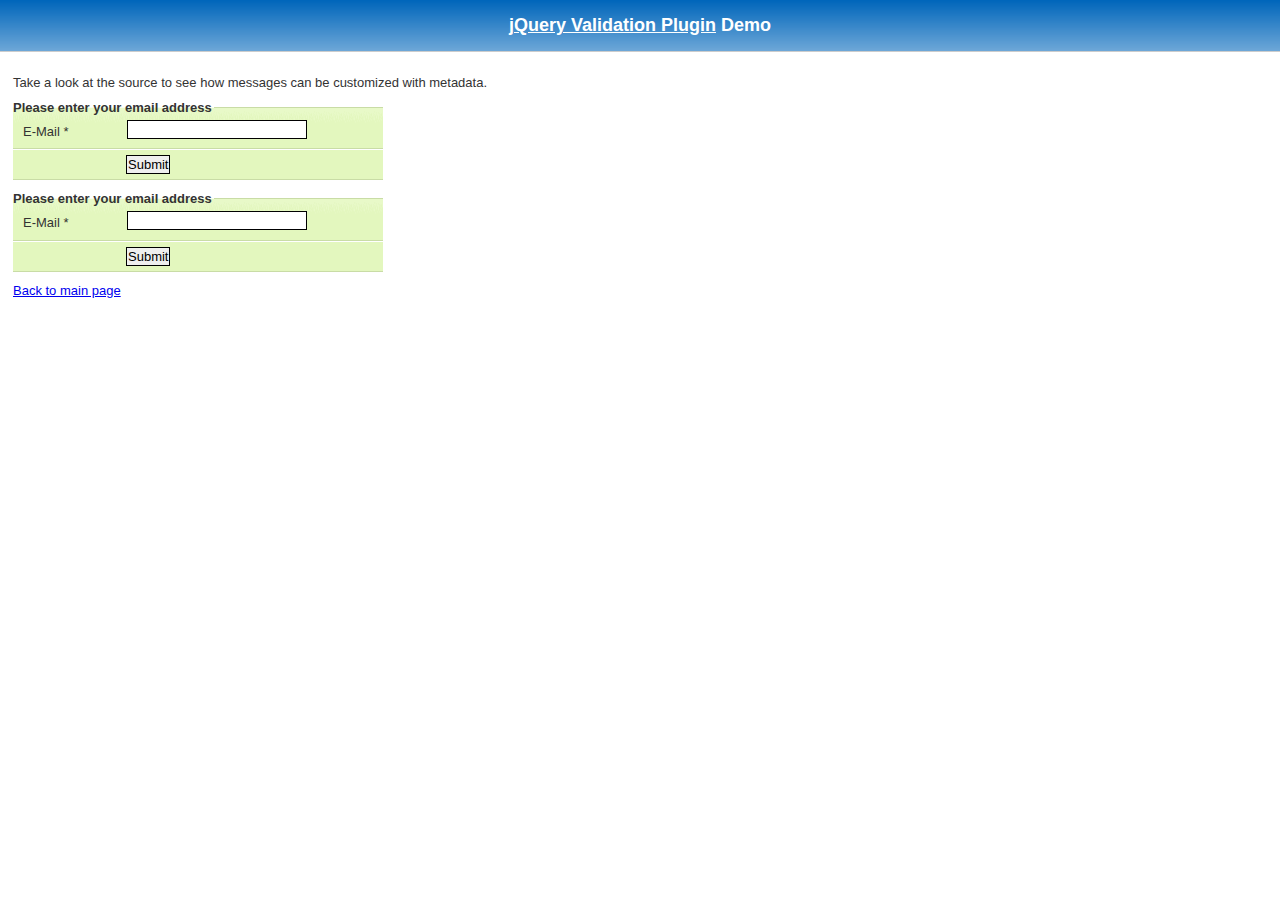
<file: master/plugins/jquery-validate/demo/custom-messages-data-demo.html>
<!DOCTYPE html>
<html lang="en">
<head>
	<meta charset="utf-8">
	<title>jQuery validation plug-in - comment form example</title>
	<link rel="stylesheet" media="screen" href="css/screen.css">
	<script src="../lib/jquery.js"></script>
	<script src="../dist/jquery.validate.js"></script>
	<script>
	$(document).ready(function() {
		$("#commentForm").validate();
		$("#commentForm2").validate({
			messages: {
				email: {
					required: 'Enter this!'
				}
			}
		});
	});
	</script>
	<style>
	form {
		width: 500px;
	}
	form label {
		width: 250px;
	}
	form label.error, form input.submit {
		margin-left: 253px;
	}
	</style>
</head>
<body>
<h1 id="banner"><a href="http://jqueryvalidation.org/">jQuery Validation Plugin</a> Demo</h1>
<div id="main">
	<p>Take a look at the source to see how messages can be customized with metadata.</p>
	<!-- Custom rules and messages via data- attributes -->
	<form class="cmxform" id="commentForm" method="post" action="">
		<fieldset>
			<legend>Please enter your email address</legend>
			<p>
				<label for="cemail">E-Mail *</label>
				<input id="cemail" name="email" data-rule-required="true" data-rule-email="true" data-msg-required="Please enter your email address" data-msg-email="Please enter a valid email address">
			</p>
			<p>
				<input class="submit" type="submit" value="Submit">
			</p>
		</fieldset>
	</form>
	<!-- Custom message for "required" in metadata is overridden by a validate option -->
	<form class="cmxform" id="commentForm2" method="post" action="">
		<fieldset>
			<legend>Please enter your email address</legend>
			<p>
				<label for="cemail">E-Mail *</label>
				<input id="cemail" name="email" data-rule-required="true" data-rule-email="true" data-msg-email="Please enter a valid email address">
			</p>
			<p>
				<input class="submit" type="submit" value="Submit">
			</p>
		</fieldset>
	</form>
	<a href="index.html">Back to main page</a>
</div>
</body>
</html>
</file>
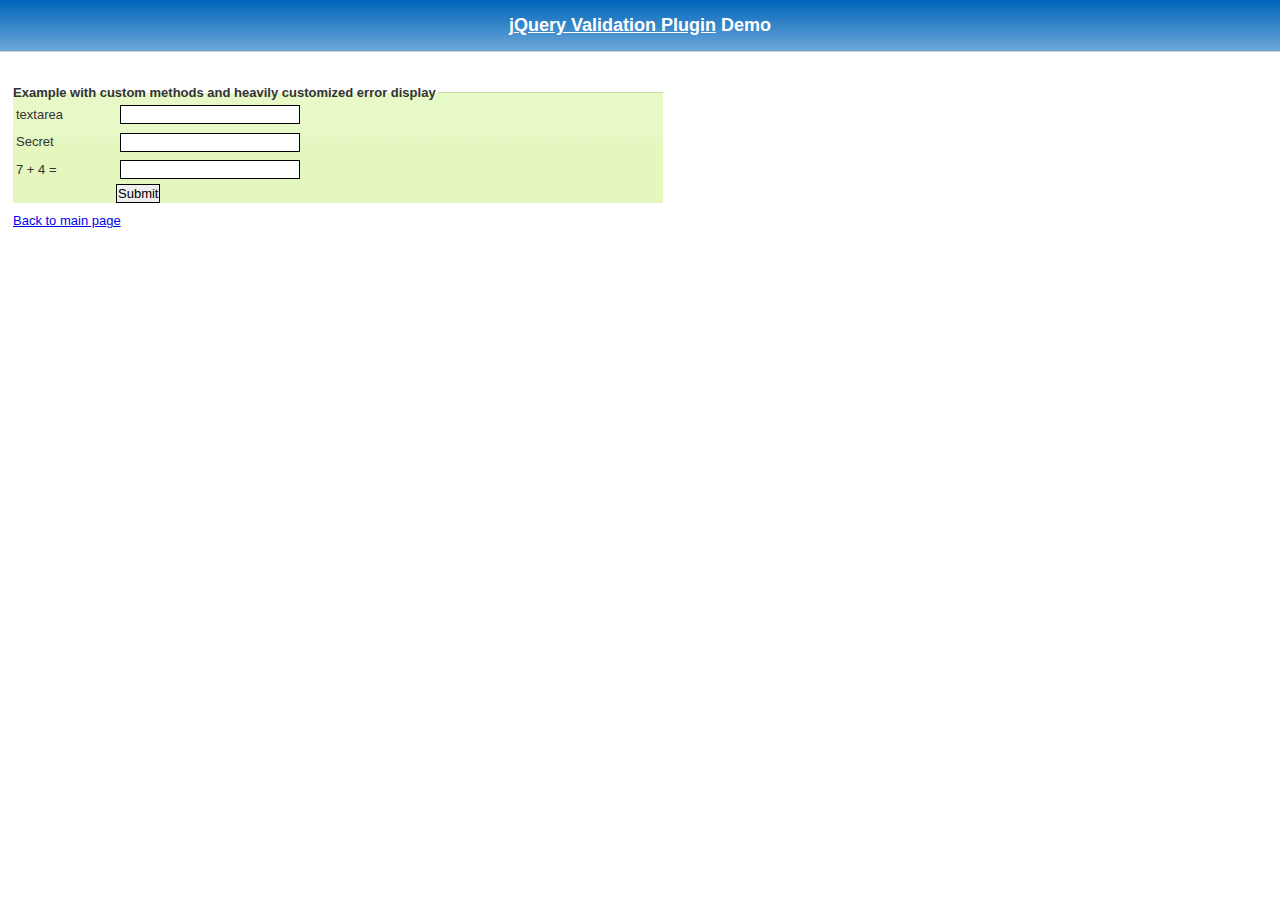
<file: master/plugins/jquery-validate/demo/custom-methods-demo.html>
<!DOCTYPE html>
<html lang="en">
<head>
	<meta charset="utf-8">
	<title>Test for jQuery validate() plugin</title>
	<link rel="stylesheet" media="screen" href="css/screen.css">
	<script src="../lib/jquery.js"></script>
	<script src="../dist/jquery.validate.js"></script>
	<script>
	// extend the current rules with new groovy ones

	// this one requires the text "buga", we define a default message, too
	$.validator.addMethod("buga", function(value) {
		return value == "buga";
	}, 'Please enter "buga"!');

	// this one requires the value to be the same as the first parameter
	$.validator.methods.equal = function(value, element, param) {
		return value == param;
	};

	$().ready(function() {
		var validator = $("#texttests").bind("invalid-form.validate", function() {
			$("#summary").html("Your form contains " + validator.numberOfInvalids() + " errors, see details below.");
		}).validate({
			debug: true,
			errorElement: "em",
			errorContainer: $("#warning, #summary"),
			errorPlacement: function(error, element) {
				error.appendTo(element.parent("td").next("td"));
			},
			success: function(label) {
				label.text("ok!").addClass("success");
			},
			rules: {
				number: {
					required: true,
					minlength: 3,
					maxlength: 15,
					number: true
				},
				secret: "buga",
				math: {
					equal: 11
				}
			}
		});

	});
	</script>
	<style>
	form.cmxform {
		width: 50em;
	}
	em.error {
		background:url("images/unchecked.gif") no-repeat 0px 0px;
		padding-left: 16px;
	}
	em.success {
		background:url("images/checked.gif") no-repeat 0px 0px;
		padding-left: 16px;
	}
	form.cmxform label.error {
		margin-left: auto;
		width: 250px;
	}
	em.error {
		color: black;
	}
	#warning {
		display: none;
	}
	</style>
</head>
<body>
<h1 id="banner"><a href="http://jqueryvalidation.org/">jQuery Validation Plugin</a> Demo</h1>
<div id="main">
	<form class="cmxform" id="texttests" method="get" action="foo.html">
		<h2 id="summary"></h2>
		<fieldset>
			<legend>Example with custom methods and heavily customized error display</legend>
			<table>
				<tr>
					<td>
						<label for="number">textarea</label>
					</td>
					<td>
						<input id="number" name="number" title="Please enter a number with at least 3 and max 15 characters!">
					</td>
					<td></td>
				</tr>
				<tr>
					<td>
						<label for="secret">Secret</label>
					</td>
					<td>
						<input name="secret" id="secret">
					</td>
					<td></td>
				</tr>
				<tr>
					<td>
						<label for="math">7 + 4 =</label>
					</td>
					<td>
						<input id="math" name="math" title="Please enter the correct result!">
					</td>
					<td></td>
				</tr>
			</table>
			<input class="submit" type="submit" value="Submit">
		</fieldset>
	</form>
	<h3 id="warning">Your form contains tons of errors! Please try again.</h3>
	<p><a href="index.html">Back to main page</a></p>
</div>
</body>
</html>
</file>
<file: master/plugins/jquery-validate/demo/marketo/stylesheet.css>
:-moz-any-link :focus {
	outline: none;
}

:focus {
	-moz-outline-style: none;
	outline: none;
}

body {
	font-size: 80%;
	margin: 0;
	padding: 0;
	font-family: tahoma, geneva, sans-serif;
	background-color: #000000;
}

a {
	color: #0653AB;
	outline: 0px;
	text-decoration: none;
}

a:hover {
	outline: 0px;
	text-decoration: underline;
}

img {
	border: 0px;
}

/* s1.0 - Page Containers */
#letterbox {
	margin: 10px auto;
	width: 883px;
	background-color: #364158;
	border: 8px solid #D4D4D4;
	padding: 1px 1px 10px 1px;
}

#header-background {
	background: url(images/back_nav_blue.gif) repeat-x;
	margin: 0px auto;
	padding: 0px;
	height: 73px;
	width: 883px;
	border-top: 4px solid #CCEAFE;
	border-bottom: 4px solid #D4D4D4;
}

#page-container {
	width: 866px;
	margin: 0px auto;
	margin-top: 33px; /* pad from top menu to actions buts*/
	margin-bottom: -11px;
	padding-top: 8px;
	padding-bottom: 8px;
	background-color: #D4D4D4; /* light grey*/
	border-right: 1px solid #464646;
}

#page-content-inner {
	width: 849px;
	margin: 0px auto;
	border-top: 1px solid #9F9FA0;
	border-left: 1px solid #A2A09A;
	background-color: #F4F1E9;
	position: relative;
}

#page-content-inner #col-left {
	width: 210px;
	float: left;
	background-color: #F4F1E9;
}

#page-content-inner #col-main {
	width: 639px;
	background-color: #ffffff;
	position: absolute;
	right: 0px;
	top: 0px;
}

#footer-container {
	width: 866px;
	position: relative;
	left: 8px;
	padding: 2px 0px 10px 0px;
	background-color: #D4D4D4; /* light grey*/
}

/* s2.0 - Global navigation bar */
.nav-global-container {
	width: 880px;
	margin: 0px auto;
	position: relative;
}

* html .nav-global-container { /* ie6 fix*/
	margin-bottom: -6px;
}

.login {
	position: absolute;
	right: 20px;
	text-align: center;
}

.login a,.login a span {
	display: block;
	height: 18px;
	font-size: 11px;
	background: url(images/login-sprite.gif) right -5px no-repeat;
	text-decoration: none;
	font-weight: bold;
	padding: 5px 10px 5px 10px;
	position: relative;
}

.login a:hover {
	color: #000000;
	text-decoration: underline;
}

div.login a span {
	background-position: left -105px;
	width: 4px;
	position: absolute;
	top: 0px;
	left: 0px;
	padding: 5px 0px 5px 0px;;
}

div.login a:hover span {

}

.logo {
	float: left;
	margin: 0px 0px -5px 0px; /* neg marging for ie6 */
}

.logo img {
	border: 0px;
	margin-left: -1px;
}

.nav-global {
	float: left;
	width: 645px;
	margin: 40px 0px 0px 40px;
	background-color: transparent;
}

.nav-global ul {
	margin: 0px;
	padding: 0px;
	list-style: none;
}

.nav-global li {
	float: left;
	white-space: nowrap;
}

div.nav-global li a,div.nav-global li a span {
	background-image: url(images/tab-sprite.gif);
	background-position: right 100px;
	background-repeat: no-repeat;
	height: 32px;
	color: #666666;
	text-decoration: none;
	font: bold 16px 'trebuchet ms';
	margin-right: 15px;
	display: block;
	position: relative;
	padding: 7px 15px 0px 15px;
}

div.nav-global li a:hover {
	background-position: right 0px;
	color: #333333;
}

div.nav-global li a:hover span {
	background-position: left -100px;
	display: block !important;
}

div.nav-global li a span {
	background-position: left 150px;
	width: 4px;
	position: absolute;
	left: 0px;
	top: 0px;
	padding: 7px 0px 0px 0px;
}

body.safari div.nav-global li a span {
	display: none;
}

div.nav-global li a.on,div.nav-global li a.on:hover {
	background-position: right -55px;
	color: #FFFFFF;
}

div.nav-global li a.on span,div.nav-global li a.on:hover span {
	background-position: left -155px;
	display: block !important;
}

div.action-container {
	position: relative;
	top: -45px;
	cursor: pointer;
}

div.action-icon-container {
	position: absolute;
	top: -17px;
	left: -17px;
	z-index: 10;
	width: 100px;
	height: 100px;
	overflow: hidden;
}

div.action-icon {
	border: 0px;
	position: absolute;
	top: -0px;
	left: 0px;
}

div.action-button-container {
	height: 106px;
	width: 180px;
	overflow: hidden;
	position: absolute;
	top: 0px;
	left: 0px;
	z-index: 5;
}

img.action-icon {
	border: 0px;
	position: absolute;
	top: 0px;
	left: 0px;
	z-index: 0
}

div.action-text {
	z-index: 20;
	color: #FFFFFF;
	position: absolute;
	left: 40px;
	top: 12px;
	font: 14px tahoma, geneva;
	padding-top: 30px;
}

div.bigbuttons {
	top: -20px;
}

div.action-header {
	z-index: 21;
	position: absolute;
	left: 40px;
	top: 10px;
}

div.action-header b {
	font: bold 17px tahoma, geneva;
	display: block;
	margin-bottom: 10px;
	color: #0b2c89;
	position: absolute;
	top: 0px;
	left: 0px;
	width: 130px;
}

div.action-header b.shadow {
	top: 1px;
	left: 1px;
	color: #d5d5d5;
}

img.action-button {
	position: relative;
}

div.hover img.action-button {
	top: -131px;
}

div.on img.action-button {
	top: -261px;
}

/* s3.0 - top of content Action Buttons */
.action-buttons {
	width: 100%; /* ie6 requires */
}

.action-buttons ul {
	position: relative;
	padding: 0px;
}

.action-buttons li {
	position: relative; /* ie6 fix */
	float: left;
	list-style: none;
	text-align: center;
	line-height: 16px;
	margin: -61px 0px 0px 0px;
}

.action-home li {
	margin: -49px 0px 0px 0px;
}

.action-buttons  a {
	display: block;
	height: 110px;
	width: 175px;
	padding: 14px 0px 0px 25px;
	text-decoration: none;
	font-size: 12px;
	font-weight: bold;
	color: #ffffff;
}

.action-buttons li span {
	color: #053880;
	line-height: 47px;
	font-size: 17px;
}

div.action-bottom {
	margin: 15px 0px 10px 0px;
	float: left;
}

div.action-bottom a {
	height: 61px;
	width: 178px;
	border: 0px;
	background: url(images/action-bottom.gif) no-repeat 0px 0px;
	color: #0b2c89;
	float: left;
	position: relative;
	font: bold 17px tahoma, geneva;
	text-decoration: none;
	margin-right: 10px;
}

div.action-bottom a span {
	position: absolute;
	top: 15px;
	left: 40px;
}

div.action-bottom a span.shadow {
	top: 16px;
	left: 41px;
	color: #d4d4d4;
}

.line-grey {
	background: url(images/line-grey.gif) 0 0 repeat-x;
	height: 2px;
	margin: 8px 25px 20px 0;
}

/* s4.0 - Home Hero Area */
.hero-background {
	position: relative;
	width: 880px;
	background: url(images/back_home-hero.jpg) 10px 0px no-repeat;
	height: 211px;
	margin: -20px 0px 45px 0px;
}

.hero-text {
	float: right;
	width: 626px;
	margin-top: 26px;
}

.hero-text a { /* Sign Up Now Button */
	padding: 5px 32px 0px 0px;
	float: right;
}

.hero-text h1 {
	font-size: 2.3em;
	line-height: 1.2em;
	color: #333333;
	font-family: Trebuchet MS;
	margin: 12px 0px 10px 10px;
}

.hero-text h2 {
	margin: 0px;
	font-weight: normal;
	font-size: 1.35em;
	margin: 5px 0px 13px 10px
}

/* s4.1 - Home Left Header tab */
.col-left-header-tab {
	position: relative; /* ie6 fix */
	background: url(images/tab_green.gif) 0 0 no-repeat;
	height: 30px;
	width: 166px;
	text-align: center;
	color: #ffffff;
	font: 20px 'trebuchet ms';
	padding-top: 2px;
	margin-top: -41px;
	margin-left: 20px;
	line-height: 29px;
	margin-bottom: 8px;
	display: block;
}

.col-left-header-tab a {
	color: #FFFFFF;
}

.callout-green {
	background: url(images/back_green-fade.gif) 0 0 repeat-x;
	font-size: 1.2em;
	padding: 10px 15px 20px 13px;
	color: #303B52;
	line-height: 1.4em;
}

/* s4.2 - Home Left Quote */
.callout-tan {
	color: #666666;
}

.callout-tan h1 {
	background: #F4F1E9 url(images/back_tan-fade.gif) 0 0 repeat-y;
	font-size: 1.1em;
	text-align: center;
	margin: 0px;
	padding: 11px 5px 11px 2px;
	color: #333333;
}

.callout-tan p {
	margin: 0px;
	margin-top: 5px;
	line-height: 1.4em;
	padding: 5px 10px 7px 13px;
}

.callout-tan p img {
	float: left;
	margin: 5px 10px 5px 0px;
}

.callout-tan div {
	text-align: left;
	padding: 5px 10px 7px 0px;
	font-weight: bold;
}

/* s4.3 - purple home boxes */
.box-purple {
	background: #C6C8E3 url(images/back_home-icons.png) 0px 0px repeat-x;
	border-left: 1px solid #ffffff;
	color: #333333;
	width: 581px;
	padding: 10px 15px 20px 15px;
}

div.box-purple a {

}

.box-purple h1 {
	font-size: 1.5em;
	margin: 10px 0px -15px 0px;
}

.box-purple li {
	margin: 0px 0px 0px -23px;
	line-height: 1.6em;
	font-size: 1em;
}

.box-purple  div {
	padding: 0px 0px 0px 110px;
}

.icon-text01 {
	background-image: url(images/icon_search-engine-market.png);
	background-repeat: no-repeat;
}

* html .icon-text01 {
	width: 460px; /* must have a width or heigh tag for ie6*/
	background-image: none;
	filter: progid : DXImageTransform . Microsoft .
		AlphaImageLoader(src = "images/icon_search-engine-market.png",
		sizingMethod = "crop");
}

.icon-text02 {
	background: url(images/icon_landing-pages.png) 0 0 no-repeat;
}

* html .icon-text02 {
	width: 460px; /* must have a width or heigh tag for ie6*/
	background-image: none;
	filter: progid : DXImageTransform . Microsoft .
		AlphaImageLoader(src = "images/icon_landing-pages.png", sizingMethod =
		"crop");
}

.icon-text03 {
	background: url(images/icon_salesforce.png) 0 0 no-repeat;
}

* html .icon-text03 {
	width: 460px; /* must have a width or heigh tag for ie6*/
	background-image: none;
	filter: progid : DXImageTransform . Microsoft .
		AlphaImageLoader(src = "images/icon_salesforce.png", sizingMethod =
		"crop");
}

/* s4.4 - news home boxes */
.callout-news {
	color: #555555;
	float: left;
	width: 49%;
	margin: 10px 1px 0px 0px;
	padding-bottom: 20px;
	text-align: left;
}

.line-news-r {
	border-right: 1px solid #D4D4D4;
}

.callout-news h1 {
	background-color: #EEEEEE;
	font-size: 1.2em;
	margin: 0px;
	padding: 11px 5px 11px 15px;
	color: #333333;
}

.callout-news p {
	margin: 10px 0px 0px 10px;
	padding: 0px 10px 7px 20px;
	background: url(images/news.gif) no-repeat left 1px;
}

.callout-news p a {

}

.callout-news ul {
	list-style-type: none;
	padding: 0;
	margin: 10px 0 0 10px;
}

.callout-news li {
	background: url(images/icon_news.gif) no-repeat left 2px;
	padding: 0px 5px 5px 20px;
}

.callout-news li a {
	display: block;
	margin-bottom: 5px;
}

.callout-news div {
	text-align: right;
}

#scrollup {
	position: relative;
	overflow: hidden;
	height: 440px;
	width: 200px
}

.headline {
	position: absolute;
	top: 600px;
	left: 5px;
	height: 585px;
	width: 190px;
	font: normal 12px tahoma, geneva !important;
}

div.more {
	margin: 5px 0px 0px 0px;
	padding: 0px 10px 0px 0px;
	letter-spacing: inherit;
}

div.more a {
	background: transparent url(images/arrow_r-blue.gif) no-repeat right 2px
		;
	font-weight: bold;
	padding: 0px 20px 0px 0px;
	font-weight: bold;
	text-decoration: none;
}

div.more a:hover {
	text-decoration: underline;
}

/* sX.0 - Left Nav */
.nav-left-back {
	background: url(images/back_nav_side.gif) 0 0 repeat-x;
}

div.empty {
	background: #F1F0E5 url(images/back_green-fade.gif) 0 0 repeat-x;
}

div.empty div.callout-green {

}

.nav-left {
	padding-top: 12px;
	/*background: url(images/logo_marketo_square.gif) 0 0 no-repeat;*/
	width: 210px;
}

.nav-left ul {
	margin: 0px;
	padding: 0px;
	list-style: none;
}

.nav-left li a {
	display: block;
	height: 24px;
	text-decoration: none;
	font-size: 12px;
	font-weight: bold;
	color: #ffffff;
	border-top: 1px solid #B3D38D;
	border-bottom: 1px solid #7CA84E;
	border-left: 1px solid #97B973;
	padding: 6px 0px 0px 20px;
}

.nav-left a:hover,.nav-left a.active:hover,#nav-left-sub a:hover {
	color: #4C6F28;
	background-color: #F4F1E9;
}

.nav-left a.open {
	background-image: url(images/arrow_d-green.gif);
	background-repeat: no-repeat;
	background-position: 6px 11px;
}

.nav-left-header-tab {
	position: relative; /* ie6 fix */
	background: url(images/tab_green.gif) 0 0 no-repeat;
	height: 32px;
	width: 166px;
	text-align: center;
	color: #ffffff;
	margin: -41px 0px 0px 22px;
	line-height: 22px;
	margin-bottom: 8px;
	display: block;
}

div.empty div.nav-left-header-tab {
	background: url(images/tab_green2.gif) 0 0 no-repeat;
}

.nav-left a.active {
	/* background: url(images/arrow_d-green.gif) 5px 10px no-repeat; */
	display: block;
	height: 24px;
	text-decoration: none;
	font-size: 12px;
	font-weight: bold;
	background-color: #F4F1E9;
	color: #4C6F28;
	border-top: 1px solid #D1E5BB;
	border-bottom: 1px solid #B0CB95;
	border-left: 1px solid #DADADA;
	padding: 6px 0px 0px 20px;
}

#nav-left-sub a {
	display: block;
	height: 24px;
	text-decoration: none;
	font-size: 12px;
	font-weight: bold;
	background-color: #D6E8C4;
	color: #4C6F28;
	border-top: 1px solid #D6E8C4;
	border-bottom: 1px solid #B0CB95;
	border-left: 1px solid #97B973;
	border-right: 1px solid #8DBE5A;
	padding: 6px 0px 0px 30px;
}

* html #nav-left-sub { /* ie6 fix */
	margin-top: -1px;
}

*+html #nav-left-sub { /* ie7 fix */
	margin-top: -1px;
}

#nav-left-sub a.active-page {
	display: block;
	height: 24px;
	text-decoration: none;
	font-size: 12px;
	font-weight: bold;
	background-color: #ffffff;
	color: #666666;
	border-top: 0px solid #7CA84E;
	border-bottom: 1px solid #B0CB95;
	border-left: 1px solid #97B973;
	border-right: 0px solid #8DBE5A;
	padding: 6px 0px 0px 30px;
	cursor: default; /* turns off hand icon for link */
}

/* sX.0 -  Main Content */
.main-content {
	color: #666666;
	position: absolute;
	right: 20px;
	padding-top: 20px;
	width: 585px;
	padding-bottom: 20px;
}

div.main-content div.main-content {

}

.main-content h1 {
	color: #5890D1;
	font-size: 1.9em;
	font-family: Trebuchet MS;
	border-bottom: 1px solid #cccccc;
	margin: 0px 10px 0px 0px;
}

.main-content h2 {
	color: #666666;
	font-size: 1.3em;
	font-weight: normal;
	margin: 10px 10px 5px 0px;
}

.main-content p {
	margin: 10px 10px 10px 0px;
	line-height: 1.55em;
}

/* sX.1 -  Main Content Sub Styles */
.sub-grey {
	border-top: 1px solid #D4D4D4;
	border-bottom: 1px solid #D4D4D4;
	background-color: #F4F4F4;
	margin: 10px 10px 0px 0px;
	padding: 0px 10px 20px 15px;
}

.sub-white {
	margin: 10px 10px 0px 0px;
	padding: 0px 10px 20px 15px;
}

img.screen-grab-r {
	margin-right: -8px;
	text-align: right;
	padding: 0px 0px 0px 10px;
}

div.main-content a.screenshot {
	float: right;
	padding: 10px 10px 0px 0px
}

.content-foot {
	border-top: 1px solid #D4D4D4;
	font-size: .9em;
	line-height: 1.45em;
	margin: 10px 20px 0px 0px;
	padding: 10px 10px 30px 0px;
}

div.main-content ul {
	position: relative;
	left: -25px;
}

div.main-content li {
	margin-bottom: 5px;
	list-style-type: disc
}

div.main-content li a {
	color: #6A6CB0;
}

/* sX.0 - Footer */
div.footer {
	color: #666666;
	font-size: .85em;
	font-weight: normal;
	height: 18px;
	margin: 0px auto;
	font-family: Tahoma, Geneva, sans-serif;
	margin-top: 10px;
}

.footer ul {
	list-style-type: none;
}

.footer li {
	float: left;
	border-right: 1px solid #666666;
	padding: 0px 7px 0px 7px;
	margin-top: 3px;
}

.footer a {
	color: #666666;
	text-decoration: none;
}

.footer a:hover {
	color: #0653AB;
	text-decoration: none;
}

.footer li.line-off {
	border-right: 0px solid #ffffff;
}

div.footer strong {
	font-weight: normal;
}

/* sX.0 - General Colors */
.line-grey,.line-grey-tier {
	border-top: 1px solid #A3A3A2;
}

.line-grey-tier {
	padding-bottom: 25px;
}

.bottom {
	height: 10px;
}

div.p10bottom {
	padding-bottom: 10px;
}

.clear {
	clear: both;
}

table.grid {
	background: #EEEEEE;
}

table.grid th {
	background-color: #F4F4F4;
}

table.grid td {
	background-color: #FFFFFF;
}

div.buttonSubmit {
	position: relative;
}

div.buttonSubmit input,div.buttonSubmit span {
	height: 36px;
	position: relative;
	background-image: url(images/button-submit.gif);
	background-repeat: no-repeat;
	background-position: right 0px;
	float: left;
	color: #FFFFFF;
	font-weight: bold;
	padding: 0px 15px 2px 15px;
	margin: 20px 0px 20px 0px;
	border: 0px;
	cursor: pointer;
	z-index: 5;
}

div.buttonSubmit input {
	width: auto;
}

div.buttonSubmit span {
	width: 4px;
	position: absolute;
	left: 0px;
	top: 0px;
	background-position: left -36px;
	padding: 0px 0px 0px 0px;
	z-index: 10;
}

body.safari div.buttonSubmit span {
	display: none
}

div.buttonSubmitHover input {
	background-position: right -72px;
}

div.buttonSubmitHover span {
	background-position: left -108px;
}

a.demoLink {
	padding: 1px 10px 0px 17px;
	height: 24px;
	background: url(images/bullet_triangle_blue.gif) no-repeat 0px 4px;
	display: block;
	float: left;
}

div.callout-tan a {
	background: none;
	color: #0653AB;
	margin: auto;
	display: block;
}

div.callout-tan a:hover {
	background: none;
	color: #0653AB;
}

label.error {
	display: block;
	color: red;
	font-style: italic;
	font-weight: normal;
}

input.error {
	border: 2px solid red;
}

p.demoBlock {
	border-bottom: 1px solid #DDDDDD;
	padding-bottom: 10px;
}

div.left-nav-callout {
	height: 200px;
	width: 190px;
	top: 55px;
	left: 5px;
	position: relative;
	padding-left: 9px;
	padding-top: 13px;
}

div.left-nav-callout img.png {
	position: absolute;
	z-index: 0;
	top: 0px;
	left: 0px;
}

div.left-nav-callout h6 {
	font: bold 14px tahoma, geneva;
	color: #333333;
	height: 36px;
	padding-left: 5px;
	margin: 0px;
	position: relative;
	z-index: 10;
}

div.left-nav-callout a {
	background: url(images/monitor24.gif) no-repeat 0px center;
	padding: 5px 0px 5px 30px;
	display: block;
	font: bold 12px tahoma, geneva;
	color: #336699;
	margin-bottom: 5px;
	position: relative;
	z-index: 10;
	width: 140px;
}

form table td {
	padding: 5px;
}

form table input {
	width: 200px;
	padding: 3px;
	margin: 0px;
}

textarea {
	width: 400px
}

td.label {
	width: 150px;
}

tr.required td.label {
	font-weight: bold;
	background: url(/images/forms/backRequiredGray.gif) no-repeat right
		center;
}

div.subTableDiv {
	width: 500px;
}

div.subTableDiv td.label {
	width: 135px;
}

ul#homeBlog li div.description {
	display: none;
}

td.field input.error, td.field select.error, tr.errorRow td.field input,tr.errorRow td.field select {
	border: 2px solid red;
	background-color: #FFFFD5;
	margin: 0px;
	color: red;
}

tr td.field div.formError {
	display: none;
	color: #FF0000;
}

tr.errorRow td.field div.formError {
	display: block;
	font-weight: normal;
}

div.error {
	color: red;
}

div.error a {
	color: #336699;
	font-size: 12px;
	text-decoration: underline
}

div.tooltip {
	position: absolute;
	left: 30px;
	bottom: 0px;
	display: none; /* in case javascript is disabled */
	width: 170px;
	background-color: #F4F1E9;
	z-index: 100;
	padding: 10px;
	border: 1px solid #CCCCCC;
}

div.offerbox {
	width: 125px;
	float: left;
	position: relative;
}

div.offerbox h3 {
	font: bold 17px tahoma, geneva;
	color: #333333;
	height: 55px;
	margin: 0px auto;
	text-align: center;
}

div.offerbox h4 {
	height: 100px;
	font: normal 13px tahoma, geneva;
	margin: 0px;
}

div.offerbox h5 {
	font: bold 14px tahoma, geneva;
	margin: 0px;
	height: 55px;
}

div.offerbox h5 small {
	float: left;
	font-weight: normal;
	font-size: 10px;
}

div.offerbox div.learnmore {
	padding-left: 25px;
}

div#marketoEditions {
	background: url(images/buynowBack.gif) no-repeat;
	width: 584px;
	height: 376px;
	float: left;
	position: relative;
	margin-bottom: 10px;
}

div.offerHeader {
	background: #0D8BBD;
	position: absolute;
	top: 20px;
	width: 266px;
	height: 34px;
	border: 1px solid #e1e4e2;
}

div.offerHeader span {
	font: 20px 'trebuchet ms';
	color: #FFFFFF;
	position: absolute;
	left: 0px;
	top: 0px;
}

div.offerHeader span.shadow {
	font: 20px 'trebuchet ms';
	color: #333333;
	position: absolute;
}

div.offerbox div.buttonSubmit {
	margin: 5px 0px 0px 10px;
}

div.footerAddress {
	position: absolute;
	bottom: 30px;
	left: 20px;
	color: #666666;
	font-size: 11px;
	display: none;
}
</file>
<file: master/plugins/jquery-validate/demo/milk/milk.css>
/* GENERAL ELEMENTS */

* { margin: 0; padding: 0; }

body, input, select, textarea { font-family: verdana, arial, helvetica, sans-serif; font-size: 11px; }
body { color: #333;  background-color: #fff; text-align: center; }

a:link { color:#0060BF; text-decoration: underline; }
a:visited { color:#0060BF; text-decoration: underline; }
a:active { color:#0060BF; text-decoration: underline; }
a:hover { color:#000000; text-decoration: underline; }
	
h1, h2, h3, h4, h5, h6 { font-family: "Lucida Grande", "Lucida Sans Unicode", geneva, verdana, arial, helvetica, sans-serif; font-weight: bold; color: #666; }
h1 { font-size: 1.8em; margin: 0em 0em 0.6em 0em; color: #EC5800; }
h2 { font-size: 1.5em; margin: 1.2em 0em 0.4em 0em; }
h3 { font-size: 1.4em; margin: 1.2em 0em 0.4em 0em; color: #EC5800; }
h4 { font-size: 1.2em; margin: 1.2em 0em 0.4em 0em; }
h5 { font-size: 1.0em; margin: 1.2em 0em 0.4em 0em; }
h6 { font-size: 0.8em; margin: 1.2em 0em 0.4em 0em; }

img { border: 0px; }

p { font-size: 1.0em; line-height: 1.3em; margin: 1.2em 0em 1.2em 0em; }
li > p { margin-top: 0.2em; }
pre { font-family: monospace; font-size: 1.0em; }
strong, b { font-weight: bold; }

/* PAGE ELEMENTS */

/* Content */

#content { margin: 0em auto; width: 765px; padding: 10px 0 10px 0; text-align: left; /* Win IE5 */ }
.content { margin-left: 4.5em; margin-right: 4.5em; }
.content ol, .content ul, .content li { font-size: 1.0em; line-height: 1.3em; margin: 0.2em 0 0.1em 1.5em; }
.content ol.terms li { margin-bottom: 1em; }

/* Header */

#header { padding-bottom: 10em; }
#headerlogo { float: left; }
#headerlogo img { width: 188px; height: 83px;  }
#headernav { float: right; }

label { font-weight: bold; }
#reminders label { font-weight: normal; }

table.tabbedtable { padding-left: 3em; }
table.tabbedtable td { padding-bottom: 5px; }
table.tabbedtable label { text-align: right; padding-right: 9px; }
.hiddenlabel { visibility: hidden; }
.largelink { border: 1px solid #cacaca; padding: 10px; background-color: #E8EEF7; font-size: 1.2em; font-weight: bold; }
.largelinkwrap { padding-top: 10px; padding-bottom: 10px; }



#signuptab {
  float:left;
  width:100%;
  background:#fff url("bg.gif") repeat-x bottom;
  font-size: 1.0em;
  line-height: normal;
}
#signuptab ul {
  margin:0;
  padding: 0px 10px 0px 10px;
  list-style:none;
}
#signuptab li {
  float:left;
  background:url("left_white.png") no-repeat left top;
  margin:0;
  padding:0 3px 0 9px;
  border-bottom:1px solid #CACACA;
}
#signuptab a {
  float:left;
  display:block;
  width:.1em;
  background:url("right_white.png") no-repeat right top;
  padding:2px 15px 0px 6px;
  text-decoration:none;
  font-weight:bold;
  color:#fff;
  white-space: nowrap;
}
#signuptab > ul a {width:auto;}
/* Commented Backslash Hack hides rule from IE5-Mac \*/
#signuptab a {float:none;}
/* End IE5-Mac hack */
#signuptab a:hover {
  color:#333;
}
#signuptab #signupcurrent {
  background-position:0 -150px;
  border-width:0;
}
#signuptab #signupcurrent a {
  background-position:100% -150px;
  padding-bottom:1px;
  color:#000;
}
#signuptab li:hover, #signuptab li:hover a {
  background-position:0% -150px;
  color:#000;
}
#signuptab li:hover a {
  background-position:100% -150px;
}

/* Signup box */

#signupbox {
  width: 100%;
  text-align: center;
  margin: 0em auto;
}

#signupwrap {
  border: 1px solid #CACACA;
  border-top: 0;
  text-align: left;
  padding: 35px 10px 20px 30px;
  clear: both;
}

/* Unsupported browsers */

.orange_rbcontent { padding: 0.4em; }
.orange_rbroundbox { width: 100%; }

#unsupported {
  font-weight: bold;
  text-align: left;
}

/*#content {
  padding-top: 15px;
}*/

/* Signup form */

#signupform table {
  border-spacing: 0px;
  border-collapse: collapse;
  empty-cells: show;
}

#signupform .label {
  padding-top: 2px;
  padding-right: 8px;
  vertical-align: top;
  text-align: right;
  width: 125px;
  white-space: nowrap;
}

#signupform .field {
  padding-bottom: 10px;
  white-space: nowrap;
}

#signupform .status {
  padding-top: 2px;
  padding-left: 8px;
  vertical-align: top;
  width: 246px;
  white-space: nowrap;
}

#signupform .textfield {
  width: 150px;
}

#signupform label.error {
  background:url("../images/unchecked.gif") no-repeat 0px 0px;
  padding-left: 16px;
  padding-bottom: 2px;
  font-weight: bold;
  color: #EA5200;
}

#signupform label.checked {
  background:url("../images/checked.gif") no-repeat 0px 0px;
}

#signupform .success_msg {
  font-weight: bold;
  color: #0060BF;
  margin-left: 19px;
}

#signupform #dateformatStatus, #signupform #termsStatus {
  margin-left: 6px;
}

#signupform #dateformat_eu {
 vertical-align: middle;
}

#signupform #ldateformat_eu {
  font-weight: normal;
  vertical-align: middle;
}

#signupform #dateformat_am {
  vertical-align: middle;
}

#signupform #ldateformat_am {
  font-weight: normal;
  vertical-align: middle;
}

#signupform #termswrap {
  float: left;
}

#signupform #terms {
  vertical-align: middle;
  float: left;
  display: block;
  margin-right: 5px;
}

#signupform #lterms {
  font-weight: normal;
  vertical-align: middle;
  float: left;
  display: block;
  width: 350px;
  white-space: normal;
}

#signupform #lsignupsubmit {
  visibility: hidden;
}
</file>
<file: master/plugins/jquery-validate/demo/css/screen.css>
/**********************************

Use: Main Screen Import

***********************************/

@import "reset.css";
@import "core.css";

@import "cmxformTemplate.css";
@import "cmxform.css";
</file>
<file: master/plugins/jquery-validate/test/qunit/qunit.css>
/*!
 * QUnit 1.18.0
 * http://qunitjs.com/
 *
 * Copyright jQuery Foundation and other contributors
 * Released under the MIT license
 * http://jquery.org/license
 *
 * Date: 2015-04-03T10:23Z
 */

/** Font Family and Sizes */

#qunit-tests, #qunit-header, #qunit-banner, #qunit-testrunner-toolbar, #qunit-userAgent, #qunit-testresult {
	font-family: "Helvetica Neue Light", "HelveticaNeue-Light", "Helvetica Neue", Calibri, Helvetica, Arial, sans-serif;
}

#qunit-testrunner-toolbar, #qunit-userAgent, #qunit-testresult, #qunit-tests li { font-size: small; }
#qunit-tests { font-size: smaller; }


/** Resets */

#qunit-tests, #qunit-header, #qunit-banner, #qunit-userAgent, #qunit-testresult, #qunit-modulefilter {
	margin: 0;
	padding: 0;
}


/** Header */

#qunit-header {
	padding: 0.5em 0 0.5em 1em;

	color: #8699A4;
	background-color: #0D3349;

	font-size: 1.5em;
	line-height: 1em;
	font-weight: 400;

	border-radius: 5px 5px 0 0;
}

#qunit-header a {
	text-decoration: none;
	color: #C2CCD1;
}

#qunit-header a:hover,
#qunit-header a:focus {
	color: #FFF;
}

#qunit-testrunner-toolbar label {
	display: inline-block;
	padding: 0 0.5em 0 0.1em;
}

#qunit-banner {
	height: 5px;
}

#qunit-testrunner-toolbar {
	padding: 0.5em 1em 0.5em 1em;
	color: #5E740B;
	background-color: #EEE;
	overflow: hidden;
}

#qunit-userAgent {
	padding: 0.5em 1em 0.5em 1em;
	background-color: #2B81AF;
	color: #FFF;
	text-shadow: rgba(0, 0, 0, 0.5) 2px 2px 1px;
}

#qunit-modulefilter-container {
	float: right;
	padding: 0.2em;
}

.qunit-url-config {
	display: inline-block;
	padding: 0.1em;
}

.qunit-filter {
	display: block;
	float: right;
	margin-left: 1em;
}

/** Tests: Pass/Fail */

#qunit-tests {
	list-style-position: inside;
}

#qunit-tests li {
	padding: 0.4em 1em 0.4em 1em;
	border-bottom: 1px solid #FFF;
	list-style-position: inside;
}

#qunit-tests > li {
	display: none;
}

#qunit-tests li.running,
#qunit-tests li.pass,
#qunit-tests li.fail,
#qunit-tests li.skipped {
	display: list-item;
}

#qunit-tests.hidepass li.running,
#qunit-tests.hidepass li.pass {
	visibility: hidden;
	position: absolute;
	width:   0px;
	height:  0px;
	padding: 0;
	border:  0;
	margin:  0;
}

#qunit-tests li strong {
	cursor: pointer;
}

#qunit-tests li.skipped strong {
	cursor: default;
}

#qunit-tests li a {
	padding: 0.5em;
	color: #C2CCD1;
	text-decoration: none;
}

#qunit-tests li p a {
	padding: 0.25em;
	color: #6B6464;
}
#qunit-tests li a:hover,
#qunit-tests li a:focus {
	color: #000;
}

#qunit-tests li .runtime {
	float: right;
	font-size: smaller;
}

.qunit-assert-list {
	margin-top: 0.5em;
	padding: 0.5em;

	background-color: #FFF;

	border-radius: 5px;
}

.qunit-collapsed {
	display: none;
}

#qunit-tests table {
	border-collapse: collapse;
	margin-top: 0.2em;
}

#qunit-tests th {
	text-align: right;
	vertical-align: top;
	padding: 0 0.5em 0 0;
}

#qunit-tests td {
	vertical-align: top;
}

#qunit-tests pre {
	margin: 0;
	white-space: pre-wrap;
	word-wrap: break-word;
}

#qunit-tests del {
	background-color: #E0F2BE;
	color: #374E0C;
	text-decoration: none;
}

#qunit-tests ins {
	background-color: #FFCACA;
	color: #500;
	text-decoration: none;
}

/*** Test Counts */

#qunit-tests b.counts                       { color: #000; }
#qunit-tests b.passed                       { color: #5E740B; }
#qunit-tests b.failed                       { color: #710909; }

#qunit-tests li li {
	padding: 5px;
	background-color: #FFF;
	border-bottom: none;
	list-style-position: inside;
}

/*** Passing Styles */

#qunit-tests li li.pass {
	color: #3C510C;
	background-color: #FFF;
	border-left: 10px solid #C6E746;
}

#qunit-tests .pass                          { color: #528CE0; background-color: #D2E0E6; }
#qunit-tests .pass .test-name               { color: #366097; }

#qunit-tests .pass .test-actual,
#qunit-tests .pass .test-expected           { color: #999; }

#qunit-banner.qunit-pass                    { background-color: #C6E746; }

/*** Failing Styles */

#qunit-tests li li.fail {
	color: #710909;
	background-color: #FFF;
	border-left: 10px solid #EE5757;
	white-space: pre;
}

#qunit-tests > li:last-child {
	border-radius: 0 0 5px 5px;
}

#qunit-tests .fail                          { color: #000; background-color: #EE5757; }
#qunit-tests .fail .test-name,
#qunit-tests .fail .module-name             { color: #000; }

#qunit-tests .fail .test-actual             { color: #EE5757; }
#qunit-tests .fail .test-expected           { color: #008000; }

#qunit-banner.qunit-fail                    { background-color: #EE5757; }

/*** Skipped tests */

#qunit-tests .skipped {
	background-color: #EBECE9;
}

#qunit-tests .qunit-skipped-label {
	background-color: #F4FF77;
	display: inline-block;
	font-style: normal;
	color: #366097;
	line-height: 1.8em;
	padding: 0 0.5em;
	margin: -0.4em 0.4em -0.4em 0;
}

/** Result */

#qunit-testresult {
	padding: 0.5em 1em 0.5em 1em;

	color: #2B81AF;
	background-color: #D2E0E6;

	border-bottom: 1px solid #FFF;
}
#qunit-testresult .module-name {
	font-weight: 700;
}

/** Fixture */

#qunit-fixture {
	position: absolute;
	top: -10000px;
	left: -10000px;
	width: 1000px;
	height: 1000px;
}
</file>
